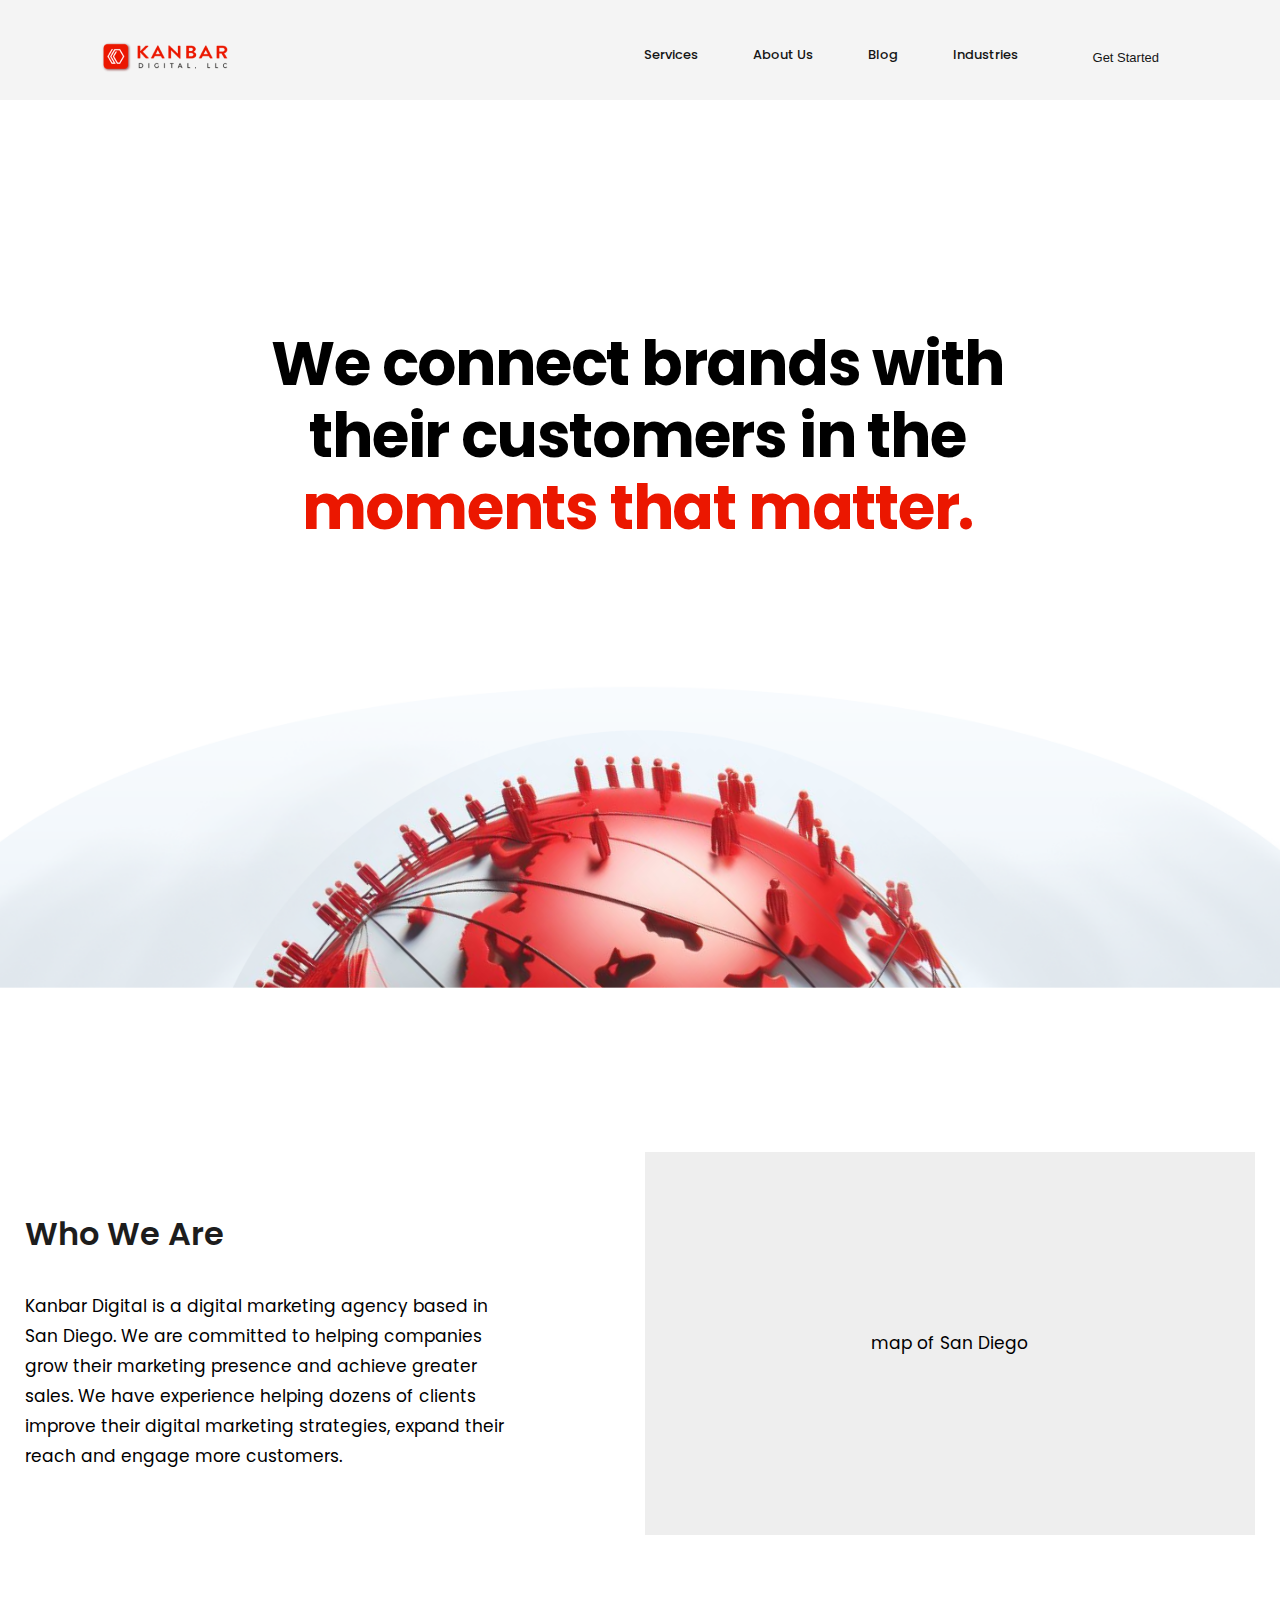
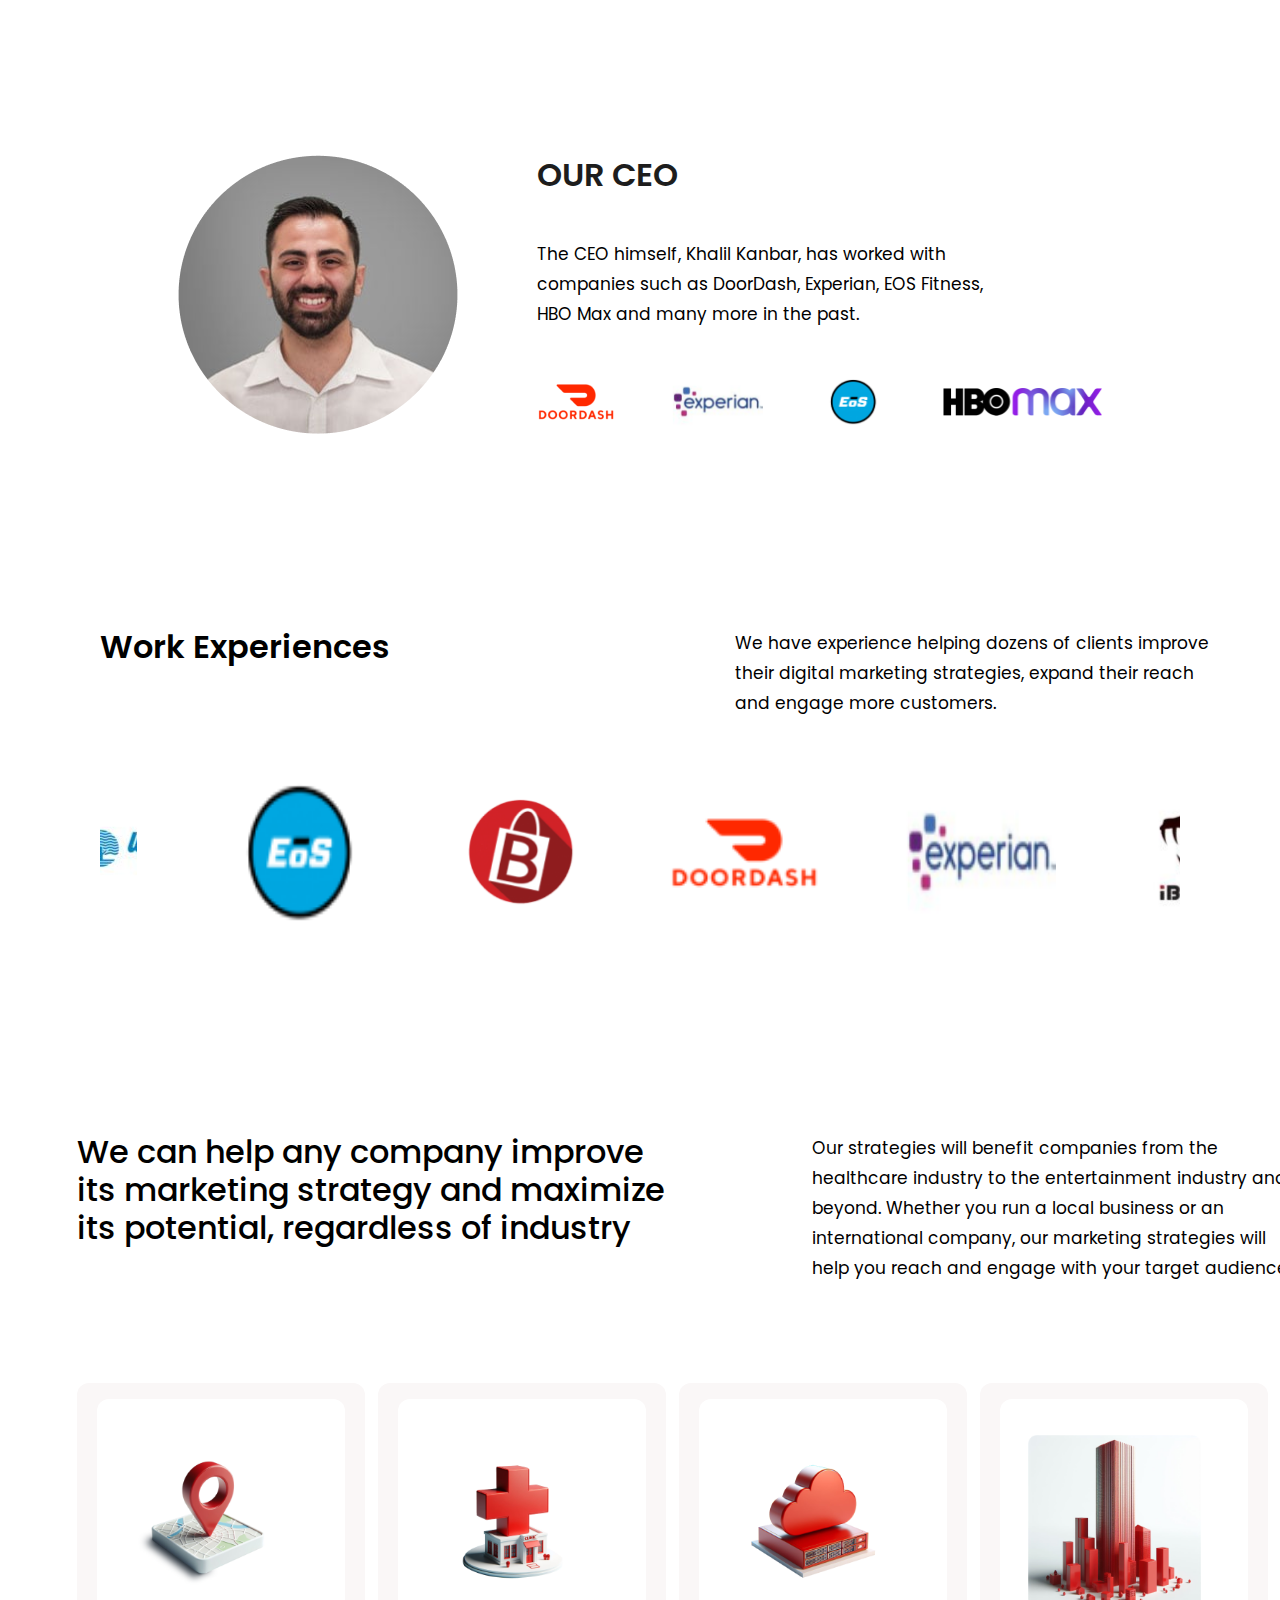
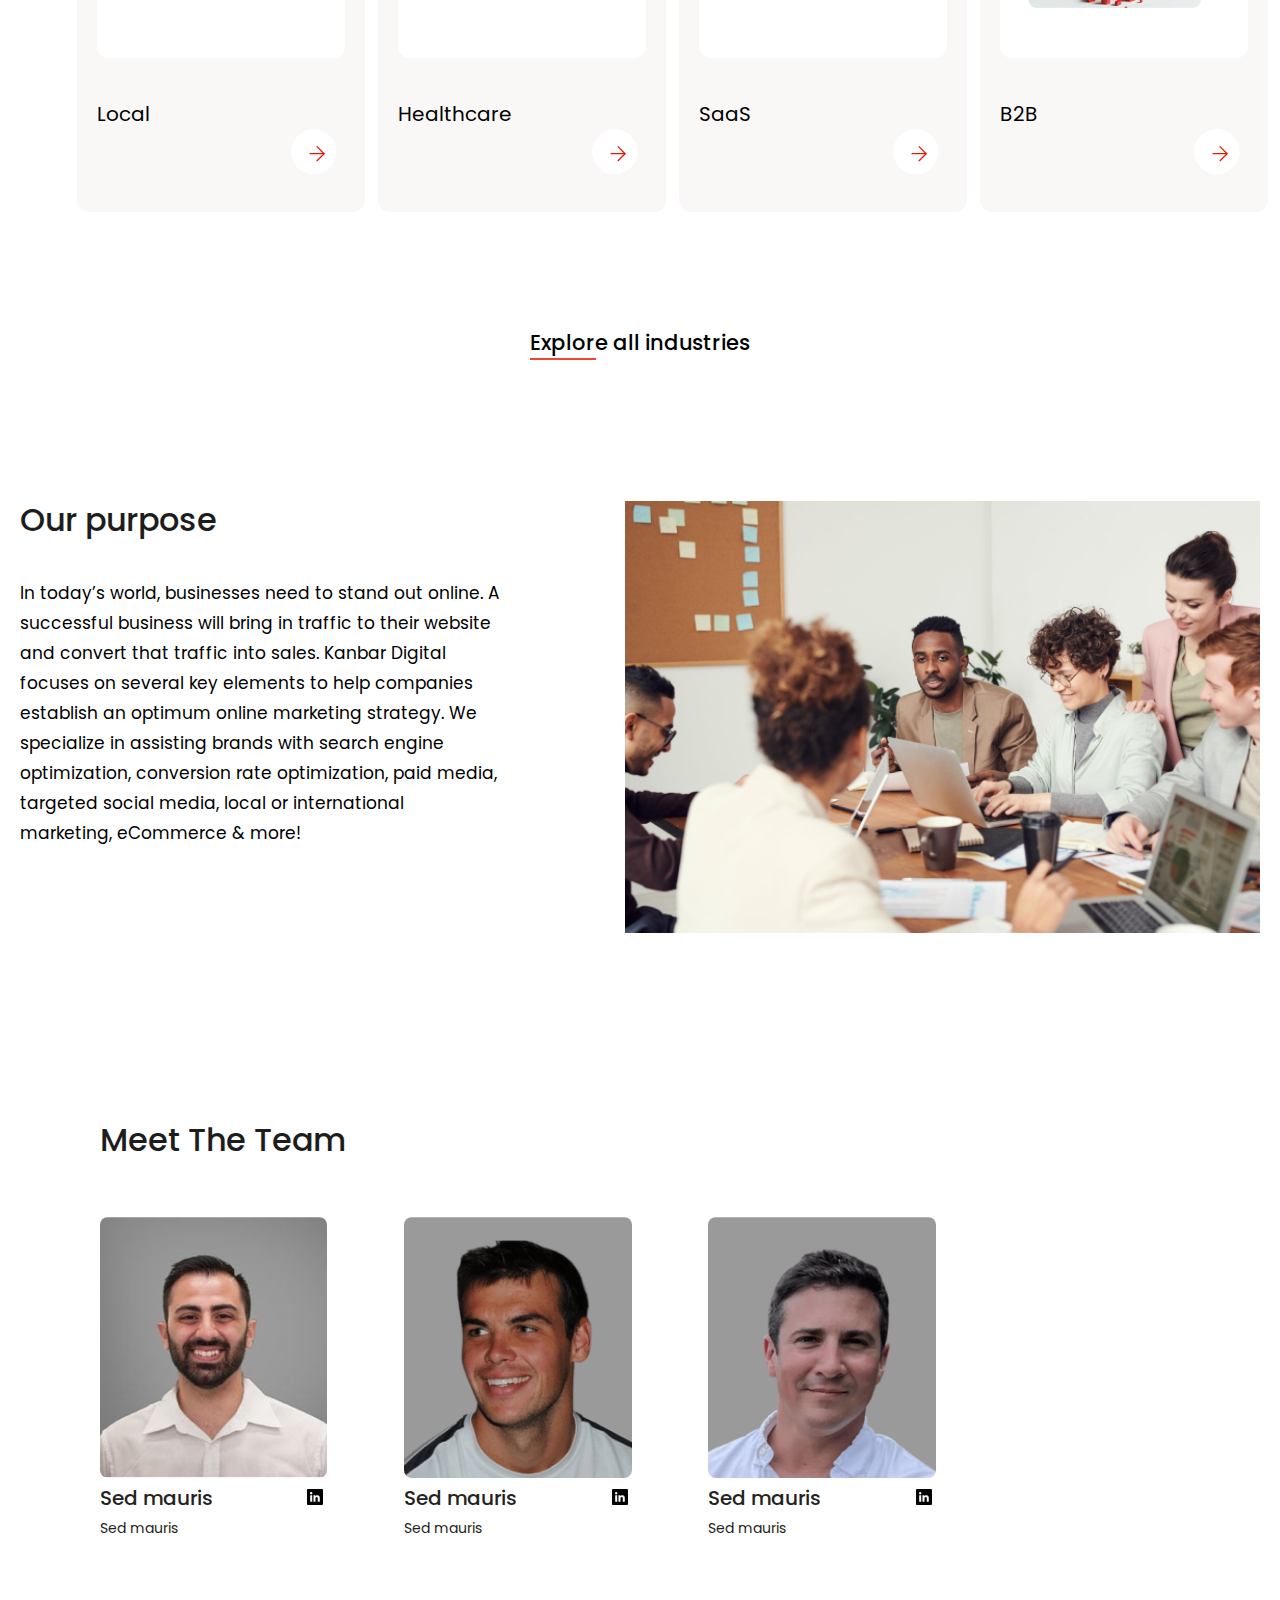
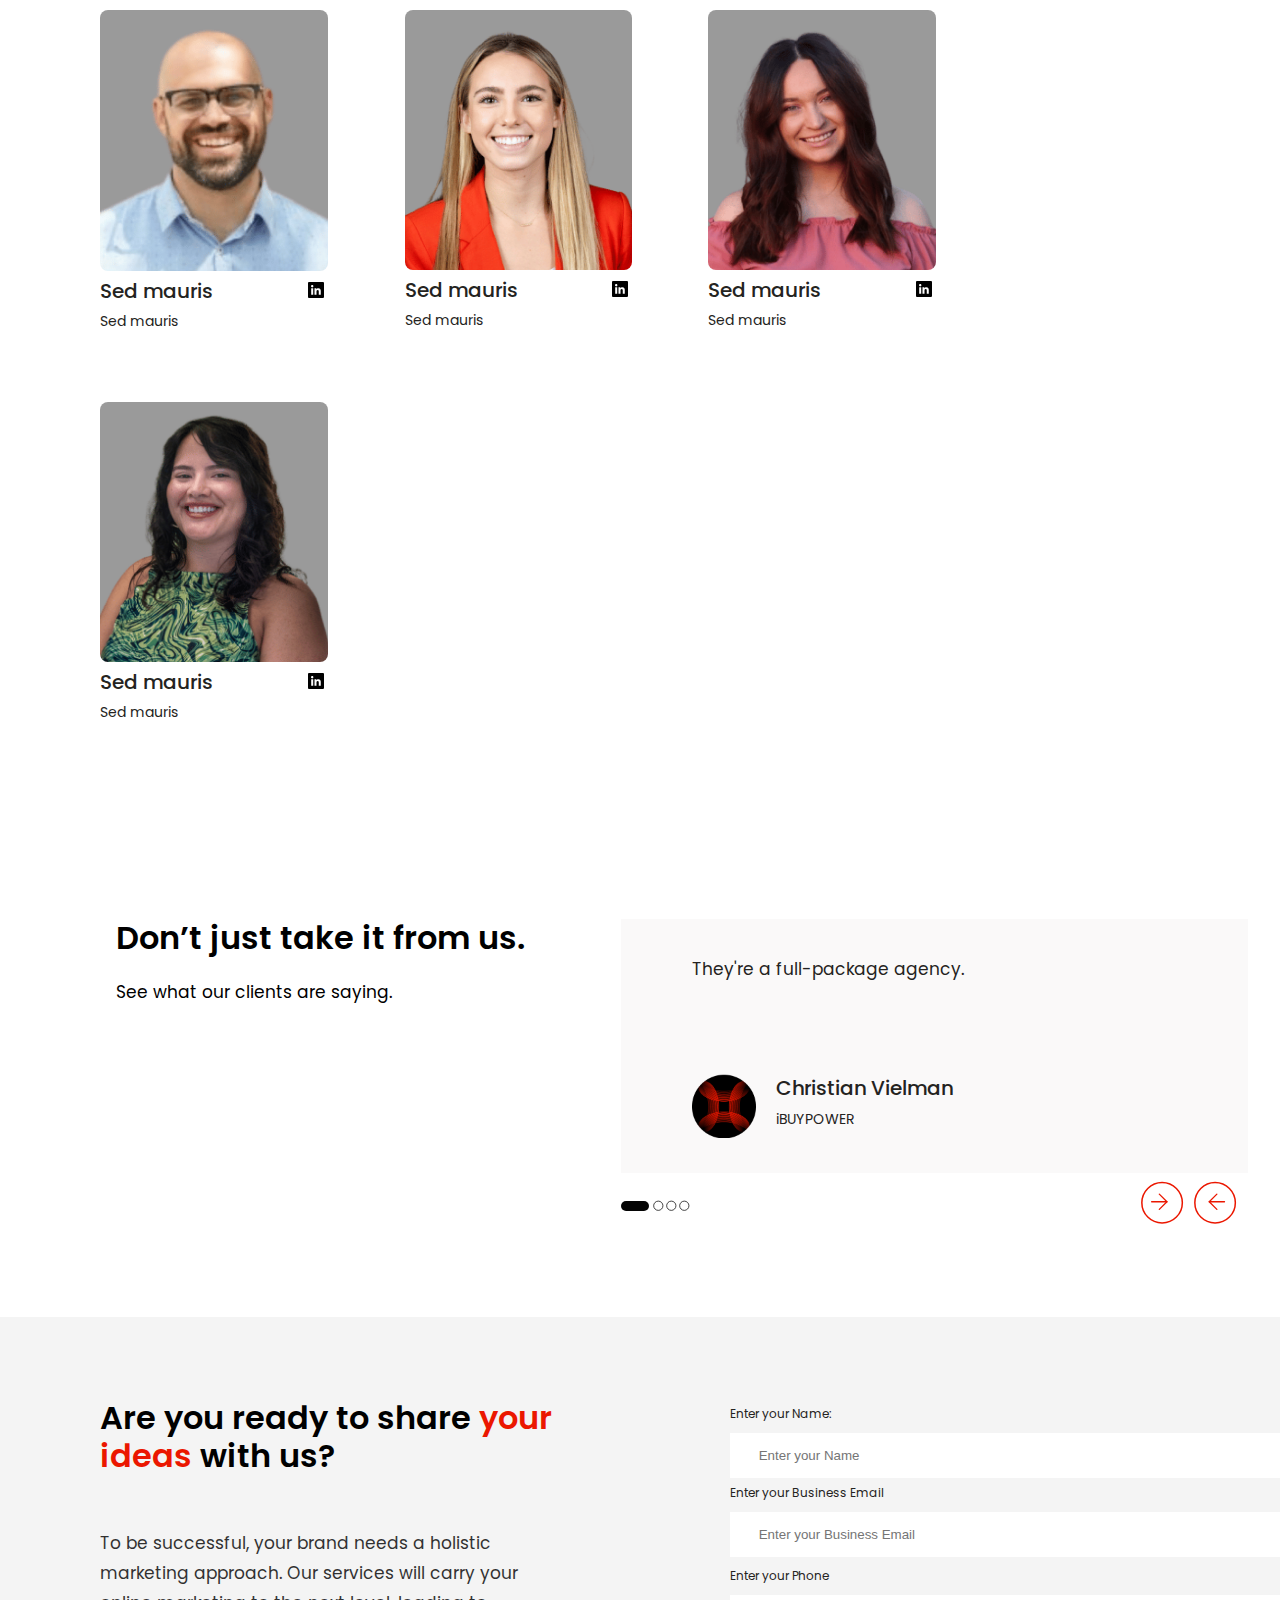
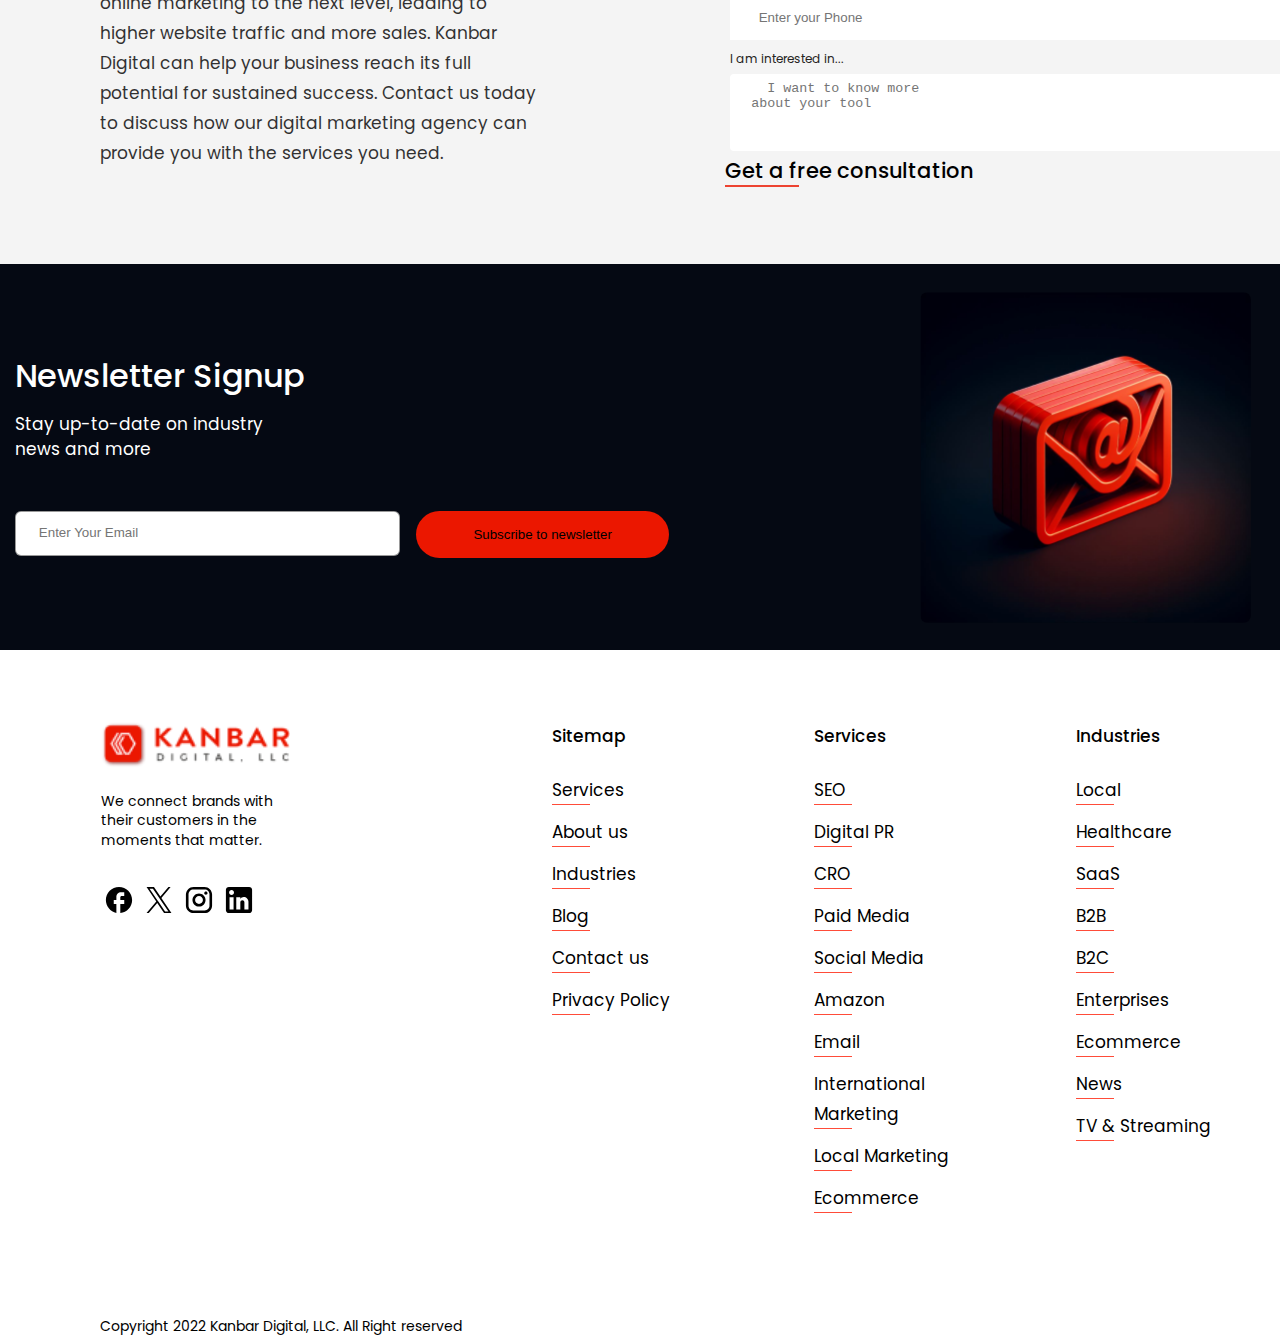
<file: index.html>
<!DOCTYPE html>
<html lang="en">
<head>
    <meta charset="UTF-8">
    <meta name="viewport" content="width=device-width, initial-scale=1.0">
    <link rel="stylesheet" href="style.css"/>
    <link rel="stylesheet" href="https://cdnjs.cloudflare.com/ajax/libs/font-awesome/6.4.2/css/all.min.css" integrity="sha512-z3gLpd7yknf1YoNbCzqRKc4qyor8gaKU1qmn+CShxbuBusANI9QpRohGBreCFkKxLhei6S9CQXFEbbKuqLg0DA==" crossorigin="anonymous" referrerpolicy="no-referrer" />
    
    <style>
        @import url('https://fonts.googleapis.com/css2?family=Poppins:ital,wght@0,100;0,200;0,300;0,400;0,500;0,600;0,700;0,800;0,900;1,100;1,200;1,300;1,400;1,500;1,600;1,700;1,800;1,900&display=swap');
      </style>
        <title>aboutPage</title>
</head>

<body>
    
 <nav class="nav">
   <a href="#" class="logo">
        <img src="image 3.png" alt="">
    </a>
    <ul class="nav-links">
       <!-- <i class="fa-solid fa-xmark closeMenu"></i> -->
        <li><a class="active" href="#">Services</a></li>
        <li><a href="#">About Us</a></li>
        <li><a href="#">Blog</a></li>
        <li><a href="#">Industries</a></li>
       <!-- <li> <button class="get-started-button">Get Started</button></li> -->
    </ul>

    <!-- <i class="fa-solid fa-bars openMenu"></i> -->
    <div class="burger-menu" onclick="toggleMenu()">
        <div class="bar"></div>
        <div class="bar"></div>
        <div class="bar"></div>
      </div>

<ul class="nav-desk">
       <!-- <i class="fa-solid fa-xmark closeMenu"></i> -->
        <li><a class="active" href="#">Services</a></li>
        <li><a href="#">About Us</a></li>
        <li><a href="#">Blog</a></li>
        <li><a href="#">Industries</a></li>
       <li> <button class="get-started-button">Get Started</button></li>
    </ul>
</nav>
<section>
<div class="container">
    <h1>We connect brands with their customers in the<span> moments that matter.</span></h1>
</div>
   

<div class="desktop"> <img src="Desktop - 6.png" alt=""></div>
</section>
       <section>
        <div class="box">
        
            <div class="sidebar">
                
                <h1>Who We Are</h1>
                <p>Kanbar Digital is a digital marketing agency based in San Diego. We are committed to helping companies grow their marketing presence and achieve greater sales. We have experience helping dozens of clients improve their digital marketing strategies, expand their reach and engage more customers. </p>
            </div>
            <div class="content">
                <p>map of San Diego</p>
               </div>
    </div>
   </section>
   <!-- <section our ceo></section> -->
<section>
    <div class="our-ceo">
        
            <div class="left-container">
                <img src="image 28.png" alt="Your Image">
            </div>
            <div class="right-container">
                 <h1>OUR CEO</h1>
                <p>The CEO himself, Khalil Kanbar, has worked with companies such as DoorDash, Experian, EOS Fitness, HBO Max and many more in the past.</p>
            <div class="logos"> 
                <img src="image 24.png" alt="Your Image" class="logImage1">
                <img src="image 25.png" alt="Your Image" class="logImage2">
                <img src="image 22.png" alt="Your Image" class="logImage3">
                <img src="image 38.png" alt="Your Image" class="logImage4"></div>
        </div>
    </div>
</section>
<section>
    <div class="work-exp">
    <div class="work">
        <div class="text-exp">
        <h1>Work Experiences</h1>
        <p>We have experience helping dozens of clients improve their digital marketing strategies, expand their reach and engage more customers.</p>
    </div>
    <div class="carousel-container">
    <div class="workexperience">
      
        <img src="image 22.png" alt="Your Image"  class="lastimg1">
        <img src="image 23.png" alt="Your Image"  class="lastimg2">
        <img src="image 24.png" alt="Your Image"  class="lastimg3">
        <img src="image 25.png" alt="Your Image"  class="lastimg4">
        <img src="image 26.png" alt="Your Image"  class="lastimg5">
        <img src="image 27.png" alt="Your Image"  class="lastimg 6">
        <img src="image 22.png" alt="Your Image"  class="lastimg1">
        <img src="image 23.png" alt="Your Image"  class="lastimg2">
        <img src="image 24.png" alt="Your Image"  class="lastimg3">
        <img src="image 25.png" alt="Your Image"  class="lastimg4">
        <img src="image 26.png" alt="Your Image"  class="lastimg5">
        <img src="image 27.png" alt="Your Image"  class="lastimg 6">
        <img src="image 22.png" alt="Your Image"  class="lastimg1">
        <img src="image 23.png" alt="Your Image"  class="lastimg2">
        <img src="image 24.png" alt="Your Image"  class="lastimg3">
        <img src="image 25.png" alt="Your Image"  class="lastimg4">
       
    </div>
    </div>
</div>
</div>
</section>
<!-- industries section -->
 <section>
    <div class="industries">
        <div class="indus">
            <h1>We can help any company improve its marketing strategy and maximize its potential, regardless of industry</h1>
            <p>Our strategies will benefit companies from the healthcare industry to the entertainment industry and beyond. Whether you run a local business or an international company, our marketing strategies will help you reach and engage with your target audience.</p>
        </div>
        <div class="container-wrapper">
            <div class="small-container">
                <div class="contImg">
                <img src="Frame 1000002771.png" alt="Your Image"  class="img">
            </div>
            <div class="bottom">
               <p>Local</p>
               
               <svg xmlns="http://www.w3.org/2000/svg" width="46" height="46" viewBox="0 0 46 46" fill="none" >
                <circle cx="22.7971" cy="22.714" r="22.714" fill="white"/>
              </svg>
                  <svg xmlns="http://www.w3.org/2000/svg" width="18" height="20" viewBox="0 0 18 20" fill="none" class="arrow">
                    <g clip-path="url(#clip0_16_1320)">
                      <path d="M1.04744 9.71393H15.0916" stroke="#EB1700" stroke-width="1.20378" stroke-linecap="round" stroke-linejoin="round"/>
                      <path d="M8.06949 2.69185L15.0916 9.7139L8.06949 16.736" stroke="#EB1700" stroke-width="1.20378" stroke-linecap="round" stroke-linejoin="round"/>
                    </g>
                    <defs>
                      <clipPath id="clip_16_1320">
                        <rect width="17.4548" height="18.6586" fill="white" transform="translate(17.5245 19.0433) rotate(-180)"/>
                      </clipPath>
                    </defs>
                  </svg>
            </div>
           </div>
            <div class="small-container">
                <div class="contImg">
                    <img src="Frame 1000002769.png" alt="Your Image"  class="img">
            </div>
            <div class="bottom">
                <p>Healthcare</p>
                <svg xmlns="http://www.w3.org/2000/svg" width="46" height="46" viewBox="0 0 46 46" fill="none" >
                  <circle cx="22.7971" cy="22.714" r="22.714" fill="white"/>
                </svg>
                  <svg xmlns="http://www.w3.org/2000/svg" width="18" height="20" viewBox="0 0 18 20" fill="none" class="arrow">
                    <g clip-path="url(#clip0_16_1320)">
                      <path d="M1.04744 9.71393H15.0916" stroke="#EB1700" stroke-width="1.20378" stroke-linecap="round" stroke-linejoin="round"/>
                      <path d="M8.06949 2.69185L15.0916 9.7139L8.06949 16.736" stroke="#EB1700" stroke-width="1.20378" stroke-linecap="round" stroke-linejoin="round"/>
                    </g>
                    <defs>
                      <clipPath id="clip_16_1320">
                        <rect width="17.4548" height="18.6586" fill="white" transform="translate(17.5245 19.0433) rotate(-180)"/>
                      </clipPath>
                    </defs>
                  </svg>
            </div>
            </div>
            <div class="small-container">
                <div class="contImg">
                    <img src="Frame 1000002770.png" alt="Your Image"  class="img">
            </div>
            <div class="bottom">
                <p>SaaS</p>
                <svg xmlns="http://www.w3.org/2000/svg" width="46" height="46" viewBox="0 0 46 46" fill="none">
                  <circle cx="22.7971" cy="22.714" r="22.714" fill="white"/>
                </svg>
                  <svg xmlns="http://www.w3.org/2000/svg" width="18" height="20" viewBox="0 0 18 20" fill="none" class="arrow">
                    <g clip-path="url(#clip0_16_1320)">
                      <path d="M1.04744 9.71393H15.0916" stroke="#EB1700" stroke-width="1.20378" stroke-linecap="round" stroke-linejoin="round"/>
                      <path d="M8.06949 2.69185L15.0916 9.7139L8.06949 16.736" stroke="#EB1700" stroke-width="1.20378" stroke-linecap="round" stroke-linejoin="round"/>
                    </g>
                    <defs>
                      <clipPath id="clip_16_1320">
                        <rect width="17.4548" height="18.6586" fill="white" transform="translate(17.5245 19.0433) rotate(-180)"/>
                      </clipPath>
                    </defs>
                  </svg>
            </div>
           </div>
            <div class="small-container">
                <div class="contImg">
                    <img src="_d500690f-f8f1-497a-8723-f5fc1ac1fcdd 1.png" alt="Your Image"  class="img">
            </div>
            <div class="bottom">
                <p>B2B</p>
                <svg xmlns="http://www.w3.org/2000/svg" width="46" height="46" viewBox="0 0 46 46" fill="none">
                  <circle cx="22.7971" cy="22.714" r="22.714" fill="white"/>
                </svg>
                  <svg xmlns="http://www.w3.org/2000/svg" width="18" height="20" viewBox="0 0 18 20" fill="none" class="arrow">
                    <g clip-path="url(#clip0_16_1320)">
                      <path d="M1.04744 9.71393H15.0916" stroke="#EB1700" stroke-width="1.20378" stroke-linecap="round" stroke-linejoin="round"/>
                      <path d="M8.06949 2.69185L15.0916 9.7139L8.06949 16.736" stroke="#EB1700" stroke-width="1.20378" stroke-linecap="round" stroke-linejoin="round"/>
                    </g>
                    <defs>
                      <clipPath id="clip_16_1320">
                        <rect width="17.4548" height="18.6586" fill="white" transform="translate(17.5245 19.0433) rotate(-180)"/>
                      </clipPath>
                    </defs>
                  </svg>
            </div>
            
            </div>
        
    </div>
</div> 
      
           
</section>
<section><div class="explored">
  <div class="explore">
    <h1>Explore all industries</h1>
  </div>
  </div> 
</section>
  <!-- our purpose -->
<section>
  <div class="our-purpose">
    <div class="content-container">
      <div class="text-box">
        <h1>Our purpose</h1>
        <p>In today’s world, businesses need to stand out online. A successful business will bring in traffic to their website and convert that traffic into sales. Kanbar Digital focuses on several key elements to help companies establish an optimum online marketing strategy. We specialize in assisting brands with search engine optimization, conversion rate optimization, paid media, targeted social media, local or international marketing, eCommerce & more!</p>
    </div>
      <div class="image-box">
          <img src="Pexels Photo by fauxels.png" alt="Image">
      </div>
     
  </div>
  </div>
</section> 
<!-- < meet the team> -->
<section>
  <div class="meet-the-team">
    <h1>Meet The Team</h1>
    <div class="image-container">
      <div class="image-item">
          <img src="image 1.png" alt="Image 1">
          <div class="name">
            <div class="client-name">
            <h6>Sed mauris</h6>
            <p>Sed mauris </p>
            </div>
            <span><svg width="24px" height="24px" viewBox="0 0 48 48" version="1.1" xmlns="http://www.w3.org/2000/svg" xmlns:xlink="http://www.w3.org/1999/xlink">
              <title>Linkedin</title>
              <g id="Icon/Social/linkedin-color" stroke="none" stroke-width="1" fill="none" fill-rule="evenodd">
                  <path d="M20.9716667,33.5527338 L25.001,33.5527338 L25.001,27.1328007 C25.001,25.439485 25.3213333,23.7988354 27.4206667,23.7988354 C29.491,23.7988354 29.517,25.7351486 29.517,27.2404662 L29.517,33.5527338 L33.5506667,33.5527338 L33.5506667,26.4341413 C33.5506667,22.9381777 32.796,20.2505391 28.711,20.2505391 C26.7483333,20.2505391 25.432,21.3265278 24.8943333,22.3471839 L24.839,22.3471839 L24.839,20.5725357 L20.9716667,20.5725357 L20.9716667,33.5527338 Z M16.423,14.1202696 C15.1273333,14.1202696 14.0823333,15.1682587 14.0823333,16.4595785 C14.0823333,17.7508984 15.1273333,18.7992208 16.423,18.7992208 C17.7133333,18.7992208 18.761,17.7508984 18.761,16.4595785 C18.761,15.1682587 17.7133333,14.1202696 16.423,14.1202696 L16.423,14.1202696 Z M14.4026667,33.5527338 L18.4406667,33.5527338 L18.4406667,20.5725357 L14.4026667,20.5725357 L14.4026667,33.5527338 Z M9.76633333,40 C8.79033333,40 8,39.2090082 8,38.2336851 L8,9.76631493 C8,8.79065843 8.79033333,8 9.76633333,8 L38.234,8 C39.2093333,8 40,8.79065843 40,9.76631493 L40,38.2336851 C40,39.2090082 39.2093333,40 38.234,40 L9.76633333,40 Z" id="Shape" fill="#000000"></path>
              </g>
          </svg></span>
        
          </div>
       
      </div>
      <div class="image-item">
          <img src="image 29.png" alt="Image 2">
          <div class="name">
            <div class="client-name">
            <h6>Sed mauris</h6>
            <p>Sed mauris </p>
            </div>
            <span><svg width="24px" height="24px" viewBox="0 0 48 48" version="1.1" xmlns="http://www.w3.org/2000/svg" xmlns:xlink="http://www.w3.org/1999/xlink">
              <title>Linkedin</title>
              <g id="Icon/Social/linkedin-color" stroke="none" stroke-width="1" fill="none" fill-rule="evenodd">
                  <path d="M20.9716667,33.5527338 L25.001,33.5527338 L25.001,27.1328007 C25.001,25.439485 25.3213333,23.7988354 27.4206667,23.7988354 C29.491,23.7988354 29.517,25.7351486 29.517,27.2404662 L29.517,33.5527338 L33.5506667,33.5527338 L33.5506667,26.4341413 C33.5506667,22.9381777 32.796,20.2505391 28.711,20.2505391 C26.7483333,20.2505391 25.432,21.3265278 24.8943333,22.3471839 L24.839,22.3471839 L24.839,20.5725357 L20.9716667,20.5725357 L20.9716667,33.5527338 Z M16.423,14.1202696 C15.1273333,14.1202696 14.0823333,15.1682587 14.0823333,16.4595785 C14.0823333,17.7508984 15.1273333,18.7992208 16.423,18.7992208 C17.7133333,18.7992208 18.761,17.7508984 18.761,16.4595785 C18.761,15.1682587 17.7133333,14.1202696 16.423,14.1202696 L16.423,14.1202696 Z M14.4026667,33.5527338 L18.4406667,33.5527338 L18.4406667,20.5725357 L14.4026667,20.5725357 L14.4026667,33.5527338 Z M9.76633333,40 C8.79033333,40 8,39.2090082 8,38.2336851 L8,9.76631493 C8,8.79065843 8.79033333,8 9.76633333,8 L38.234,8 C39.2093333,8 40,8.79065843 40,9.76631493 L40,38.2336851 C40,39.2090082 39.2093333,40 38.234,40 L9.76633333,40 Z" id="Shape" fill="#000000"></path>
              </g>
          </svg></span>
          </div>
        
      </div>
      <div class="image-item">
        <img src="image 30.png" alt="Image 2">
        <div class="name">
          <div class="client-name">
          <h6>Sed mauris</h6>
          <p>Sed mauris </p>
          </div>
            <span><svg width="24px" height="24px" viewBox="0 0 48 48" version="1.1" xmlns="http://www.w3.org/2000/svg" xmlns:xlink="http://www.w3.org/1999/xlink">
              <title>Linkedin</title>
              <g id="Icon/Social/linkedin-color" stroke="none" stroke-width="1" fill="none" fill-rule="evenodd">
                  <path d="M20.9716667,33.5527338 L25.001,33.5527338 L25.001,27.1328007 C25.001,25.439485 25.3213333,23.7988354 27.4206667,23.7988354 C29.491,23.7988354 29.517,25.7351486 29.517,27.2404662 L29.517,33.5527338 L33.5506667,33.5527338 L33.5506667,26.4341413 C33.5506667,22.9381777 32.796,20.2505391 28.711,20.2505391 C26.7483333,20.2505391 25.432,21.3265278 24.8943333,22.3471839 L24.839,22.3471839 L24.839,20.5725357 L20.9716667,20.5725357 L20.9716667,33.5527338 Z M16.423,14.1202696 C15.1273333,14.1202696 14.0823333,15.1682587 14.0823333,16.4595785 C14.0823333,17.7508984 15.1273333,18.7992208 16.423,18.7992208 C17.7133333,18.7992208 18.761,17.7508984 18.761,16.4595785 C18.761,15.1682587 17.7133333,14.1202696 16.423,14.1202696 L16.423,14.1202696 Z M14.4026667,33.5527338 L18.4406667,33.5527338 L18.4406667,20.5725357 L14.4026667,20.5725357 L14.4026667,33.5527338 Z M9.76633333,40 C8.79033333,40 8,39.2090082 8,38.2336851 L8,9.76631493 C8,8.79065843 8.79033333,8 9.76633333,8 L38.234,8 C39.2093333,8 40,8.79065843 40,9.76631493 L40,38.2336851 C40,39.2090082 39.2093333,40 38.234,40 L9.76633333,40 Z" id="Shape" fill="#000000"></path>
              </g>
          </svg></span>
          </div>
         
    </div>
    <div class="image-item">
      <img src="image 31.png" alt="Image 2">
      <div class="name">
        <div class="client-name">
        <h6>Sed mauris</h6>
        <p>Sed mauris </p>
        </div>
            <span><svg width="24px" height="24px" viewBox="0 0 48 48" version="1.1" xmlns="http://www.w3.org/2000/svg" xmlns:xlink="http://www.w3.org/1999/xlink">
              <title>Linkedin</title>
              <g id="Icon/Social/linkedin-color" stroke="none" stroke-width="1" fill="none" fill-rule="evenodd">
                  <path d="M20.9716667,33.5527338 L25.001,33.5527338 L25.001,27.1328007 C25.001,25.439485 25.3213333,23.7988354 27.4206667,23.7988354 C29.491,23.7988354 29.517,25.7351486 29.517,27.2404662 L29.517,33.5527338 L33.5506667,33.5527338 L33.5506667,26.4341413 C33.5506667,22.9381777 32.796,20.2505391 28.711,20.2505391 C26.7483333,20.2505391 25.432,21.3265278 24.8943333,22.3471839 L24.839,22.3471839 L24.839,20.5725357 L20.9716667,20.5725357 L20.9716667,33.5527338 Z M16.423,14.1202696 C15.1273333,14.1202696 14.0823333,15.1682587 14.0823333,16.4595785 C14.0823333,17.7508984 15.1273333,18.7992208 16.423,18.7992208 C17.7133333,18.7992208 18.761,17.7508984 18.761,16.4595785 C18.761,15.1682587 17.7133333,14.1202696 16.423,14.1202696 L16.423,14.1202696 Z M14.4026667,33.5527338 L18.4406667,33.5527338 L18.4406667,20.5725357 L14.4026667,20.5725357 L14.4026667,33.5527338 Z M9.76633333,40 C8.79033333,40 8,39.2090082 8,38.2336851 L8,9.76631493 C8,8.79065843 8.79033333,8 9.76633333,8 L38.234,8 C39.2093333,8 40,8.79065843 40,9.76631493 L40,38.2336851 C40,39.2090082 39.2093333,40 38.234,40 L9.76633333,40 Z" id="Shape" fill="#000000"></path>
              </g>
          </svg></span>
          </div>
          
  </div>
  <div class="image-item">
    <img src="image 32.png" alt="Image 2">
    <div class="name">
      <div class="client-name">
      <h6>Sed mauris</h6>
      <p>Sed mauris </p>
      </div>
            <span><svg width="24px" height="24px" viewBox="0 0 48 48" version="1.1" xmlns="http://www.w3.org/2000/svg" xmlns:xlink="http://www.w3.org/1999/xlink">
              <title>Linkedin</title>
              <g id="Icon/Social/linkedin-color" stroke="none" stroke-width="1" fill="none" fill-rule="evenodd">
                  <path d="M20.9716667,33.5527338 L25.001,33.5527338 L25.001,27.1328007 C25.001,25.439485 25.3213333,23.7988354 27.4206667,23.7988354 C29.491,23.7988354 29.517,25.7351486 29.517,27.2404662 L29.517,33.5527338 L33.5506667,33.5527338 L33.5506667,26.4341413 C33.5506667,22.9381777 32.796,20.2505391 28.711,20.2505391 C26.7483333,20.2505391 25.432,21.3265278 24.8943333,22.3471839 L24.839,22.3471839 L24.839,20.5725357 L20.9716667,20.5725357 L20.9716667,33.5527338 Z M16.423,14.1202696 C15.1273333,14.1202696 14.0823333,15.1682587 14.0823333,16.4595785 C14.0823333,17.7508984 15.1273333,18.7992208 16.423,18.7992208 C17.7133333,18.7992208 18.761,17.7508984 18.761,16.4595785 C18.761,15.1682587 17.7133333,14.1202696 16.423,14.1202696 L16.423,14.1202696 Z M14.4026667,33.5527338 L18.4406667,33.5527338 L18.4406667,20.5725357 L14.4026667,20.5725357 L14.4026667,33.5527338 Z M9.76633333,40 C8.79033333,40 8,39.2090082 8,38.2336851 L8,9.76631493 C8,8.79065843 8.79033333,8 9.76633333,8 L38.234,8 C39.2093333,8 40,8.79065843 40,9.76631493 L40,38.2336851 C40,39.2090082 39.2093333,40 38.234,40 L9.76633333,40 Z" id="Shape" fill="#000000"></path>
              </g>
          </svg></span>
          </div>
        
  </div>
  <div class="image-item">
    <img src="image 33.png" alt="Image 2">
    <div class="name">
      <div class="client-name">
      <h6>Sed mauris</h6>
      <p>Sed mauris </p>
      </div>
            <span><svg width="24px" height="24px" viewBox="0 0 48 48" version="1.1" xmlns="http://www.w3.org/2000/svg" xmlns:xlink="http://www.w3.org/1999/xlink">
              <title>Linkedin</title>
              <g id="Icon/Social/linkedin-color" stroke="none" stroke-width="1" fill="none" fill-rule="evenodd">
                  <path d="M20.9716667,33.5527338 L25.001,33.5527338 L25.001,27.1328007 C25.001,25.439485 25.3213333,23.7988354 27.4206667,23.7988354 C29.491,23.7988354 29.517,25.7351486 29.517,27.2404662 L29.517,33.5527338 L33.5506667,33.5527338 L33.5506667,26.4341413 C33.5506667,22.9381777 32.796,20.2505391 28.711,20.2505391 C26.7483333,20.2505391 25.432,21.3265278 24.8943333,22.3471839 L24.839,22.3471839 L24.839,20.5725357 L20.9716667,20.5725357 L20.9716667,33.5527338 Z M16.423,14.1202696 C15.1273333,14.1202696 14.0823333,15.1682587 14.0823333,16.4595785 C14.0823333,17.7508984 15.1273333,18.7992208 16.423,18.7992208 C17.7133333,18.7992208 18.761,17.7508984 18.761,16.4595785 C18.761,15.1682587 17.7133333,14.1202696 16.423,14.1202696 L16.423,14.1202696 Z M14.4026667,33.5527338 L18.4406667,33.5527338 L18.4406667,20.5725357 L14.4026667,20.5725357 L14.4026667,33.5527338 Z M9.76633333,40 C8.79033333,40 8,39.2090082 8,38.2336851 L8,9.76631493 C8,8.79065843 8.79033333,8 9.76633333,8 L38.234,8 C39.2093333,8 40,8.79065843 40,9.76631493 L40,38.2336851 C40,39.2090082 39.2093333,40 38.234,40 L9.76633333,40 Z" id="Shape" fill="#000000"></path>
              </g>
          </svg></span>
          </div>
        
  </div>
  <div class="image-item">
    <img src="image 34.png" alt="Image 2">
    <div class="name">
      <div class="client-name">
      <h6>Sed mauris</h6>
      <p>Sed mauris </p>
      </div>
            <span><svg width="24px" height="24px" viewBox="0 0 48 48" version="1.1" xmlns="http://www.w3.org/2000/svg" xmlns:xlink="http://www.w3.org/1999/xlink">
              <title>Linkedin</title>
              <g id="Icon/Social/linkedin-color" stroke="none" stroke-width="1" fill="none" fill-rule="evenodd">
                  <path d="M20.9716667,33.5527338 L25.001,33.5527338 L25.001,27.1328007 C25.001,25.439485 25.3213333,23.7988354 27.4206667,23.7988354 C29.491,23.7988354 29.517,25.7351486 29.517,27.2404662 L29.517,33.5527338 L33.5506667,33.5527338 L33.5506667,26.4341413 C33.5506667,22.9381777 32.796,20.2505391 28.711,20.2505391 C26.7483333,20.2505391 25.432,21.3265278 24.8943333,22.3471839 L24.839,22.3471839 L24.839,20.5725357 L20.9716667,20.5725357 L20.9716667,33.5527338 Z M16.423,14.1202696 C15.1273333,14.1202696 14.0823333,15.1682587 14.0823333,16.4595785 C14.0823333,17.7508984 15.1273333,18.7992208 16.423,18.7992208 C17.7133333,18.7992208 18.761,17.7508984 18.761,16.4595785 C18.761,15.1682587 17.7133333,14.1202696 16.423,14.1202696 L16.423,14.1202696 Z M14.4026667,33.5527338 L18.4406667,33.5527338 L18.4406667,20.5725357 L14.4026667,20.5725357 L14.4026667,33.5527338 Z M9.76633333,40 C8.79033333,40 8,39.2090082 8,38.2336851 L8,9.76631493 C8,8.79065843 8.79033333,8 9.76633333,8 L38.234,8 C39.2093333,8 40,8.79065843 40,9.76631493 L40,38.2336851 C40,39.2090082 39.2093333,40 38.234,40 L9.76633333,40 Z" id="Shape" fill="#000000"></path>
              </g>
          </svg></span>
          </div>
       
  </div>
  
  </div>
  </div>
  </section> 
  <!-- from us -->
 <section>
  <div class="reviwe">
    
      <div class="text-rev">
        
        <h1>Don’t just take it from us.</h1>
        <p>See what our clients are saying.</p>
      </div>
      <div class="box-rev">
      <div class="reviwe-box">
        <div class="inner-box">
 <p>They're a full-package agency.</p>
 <div class="revive-img">
  <img src="68.png" alt="Image ">
 <div class="rewive-text">
 
  <h1>Christian Vielman</h1>
  <p>iBUYPOWER</p>
</div>
 </div>
 </div>
</div>
  <div class="rect">
    <div class="circles-rect">
  <div class="rectangle">
  </div>
    <div class="circle-mini"> 
      <svg xmlns="http://www.w3.org/2000/svg" width="11" height="11" viewBox="0 0 11 11" fill="none">
      <path d="M9.9348 5.75305C9.9348 8.31225 7.86012 10.3869 5.30086 10.3869C2.74161 10.3869 0.666929 8.31225 0.666929 5.75305C0.666929 3.19386 2.74161 1.11921 5.30086 1.11921C7.86012 1.11921 9.9348 3.19386 9.9348 5.75305Z" stroke="black" stroke-width="0.732311"/>
      </svg>
      <svg xmlns="http://www.w3.org/2000/svg" width="11" height="11" viewBox="0 0 11 11" fill="none">
        <path d="M9.9348 5.75305C9.9348 8.31225 7.86012 10.3869 5.30086 10.3869C2.74161 10.3869 0.666929 8.31225 0.666929 5.75305C0.666929 3.19386 2.74161 1.11921 5.30086 1.11921C7.86012 1.11921 9.9348 3.19386 9.9348 5.75305Z" stroke="black" stroke-width="0.732311"/>
        </svg>
        <svg xmlns="http://www.w3.org/2000/svg" width="11" height="11" viewBox="0 0 11 11" fill="none">
          <path d="M9.9348 5.75305C9.9348 8.31225 7.86012 10.3869 5.30086 10.3869C2.74161 10.3869 0.666929 8.31225 0.666929 5.75305C0.666929 3.19386 2.74161 1.11921 5.30086 1.11921C7.86012 1.11921 9.9348 3.19386 9.9348 5.75305Z" stroke="black" stroke-width="0.732311"/>
          </svg>
    
      </div>
      </div>
      <div class="org-circle">
        <div class="org-circle1"><svg xmlns="http://www.w3.org/2000/svg" width="43" height="43" viewBox="0 0 43 43" fill="none">
          <circle cx="21" cy="21" r="20.245" transform="matrix(-1 0 0 1 42.0891 0.75293)" stroke="#EB1700" stroke-width="1.51006"/>
        </svg>
        <svg xmlns="http://www.w3.org/2000/svg" width="20" height="21" viewBox="0 0 20 21" fill="none" class="arrow-left">
          <g clip-path="url(#clip0_0_539)">
            <path d="M18.5333 10.7533H3.23114" stroke="#EB1700" stroke-width="1.31161" stroke-linecap="round" stroke-linejoin="round"/>
            <path d="M10.8821 3.10127L3.23105 10.7524L10.8821 18.4034" stroke="#EB1700" stroke-width="1.31161" stroke-linecap="round" stroke-linejoin="round"/>
          </g>
          <defs>
            <clipPath id="clip0_0_539">
              <rect width="19.0184" height="20.33" fill="white" transform="matrix(1 -8.74228e-08 -8.74228e-08 -1 0.580322 20.918)"/>
            </clipPath>
          </defs>
        </svg>
        
        
      
        
        
      </div>
        <div class="org-circle2">
          <svg xmlns="http://www.w3.org/2000/svg" width="43" height="43" viewBox="0 0 43 43" fill="none" >
            <circle cx="21" cy="21" r="20.245" transform="matrix(-1 0 0 1 42.0891 0.75293)" stroke="#EB1700" stroke-width="1.51006"/>
          </svg>
          <svg xmlns="http://www.w3.org/2000/svg" width="20" height="21" viewBox="0 0 20 21" fill="none" class="arrow-right">
            <g clip-path="url(#clip0_0_545)">
              <path d="M1.64491 10.7533H16.9471" stroke="#EB1700" stroke-width="1.31161" stroke-linecap="round" stroke-linejoin="round"/>
              <path d="M9.29606 3.10127L16.9471 10.7524L9.29606 18.4034" stroke="#EB1700" stroke-width="1.31161" stroke-linecap="round" stroke-linejoin="round"/>
            </g>
            <defs>
              <clipPath id="clip0_0_545">
                <rect width="19.0184" height="20.33" fill="white" transform="translate(19.5979 20.918) rotate(-180)"/>
              </clipPath>
            </defs>
          </svg>
        </div>
        </div>
</section>
<section>
  <div class="ideas">
    <div class="contain">
      <div class="text-section">
          <h1>Are you ready to share<span> your ideas</span> with us?</h1>
            <p>To be successful, your brand needs a holistic marketing approach. Our services will carry your online marketing to the next level, leading to higher website traffic and more sales. Kanbar Digital can help your business reach its full potential for sustained success. Contact us today to discuss how our digital marketing agency can provide you with the services you need.</p>
      </div>
      <div class="form-section">
          <form action="#" method="post">
            <div class="form-cont">
              <label for="name">Enter your Name:</label>
              <input type="text" id="name" name="name"  placeholder="  Enter your Name" required>
           </div>
           <div class="form-cont">
              <label for="business-email">Enter your Business Email </label>
              <input type="email" id="email1" name="email" placeholder="  Enter your Business Email " required>
             
          <div class="form-cont">
              <label for="number">Enter your Phone</label>
              <input type="tel" id="number" name="number"  placeholder="  Enter your Phone" required>
            </div> 
             <div class="form-cont">
              <div class="input-group textarea-group">
                
                <label for="message">I am interested in...</label>
                <textarea id="message" name="message" rows="2" placeholder="  I want to know more about your tool" required></textarea>
            </div>
  
        
          <div class="g-recaptcha" data-sitekey="YOUR_RECAPTCHA_SITE_KEY"></div>
  
          </div>
           <h1>Get a free consultation</h1>
          </form>
      </div>
  </div>
  </div>
  </section>
  <section>
    <div class="signup">
      
      
      <div class="signup-page">
        <div class="signup-text">
            <h1>Newsletter Signup</h1>
            <p>Stay up-to-date on industry news and more</p>
          </div>
            <div class="email-input">
                <input type="email" id="email" name="email" placeholder="Enter Your Email" required>
                <button type="submit">Subscribe to newsletter</button>
            </div>
          </div>
            <div class="image-blue">
              <img src="_181ca934-3e41-4b9c-b7d2-d91bafb4551e 1 (1).png" alt="Image">
          </div>
    
    </div>
  </section>
  <div>
  
    <div class="contact-us">
                 <!-- <div class="contact-section"> -->
                   <div class="left-box">
                    <div class="left-box-text">
                     <img src="image 3.png" alt="Image">
                      
                       <p>We connect brands with their customers in the moments that matter.</p></div>
                       <div class="icon">
                        
                         <svg xmlns="http://www.w3.org/2000/svg" width="32" height="33" viewBox="0 0 32 33" fill="none">
                           <path d="M28.0301 16.5518C28.0301 9.9112 22.6406 4.52173 16 4.52173C9.35938 4.52173 3.96991 9.9112 3.96991 16.5518C3.96991 22.3744 8.10826 27.2225 13.594 28.3413V20.1608H11.188V16.5518H13.594V13.5443C13.594 11.2225 15.4827 9.33376 17.8045 9.33376H20.812V12.9428H18.406C17.7443 12.9428 17.203 13.4841 17.203 14.1458V16.5518H20.812V20.1608H17.203V28.5217C23.2782 27.9202 28.0301 22.7954 28.0301 16.5518Z" fill="black"/>
                         </svg>
                         <svg xmlns="http://www.w3.org/2000/svg" width="32" height="33" viewBox="0 0 32 33" fill="none">
                           <path d="M18.1696 14.6843L26.656 4.52148H24.6448L17.2744 13.3451L11.3896 4.52148H4.60004L13.5016 17.8655L4.60004 28.5215H6.61124L14.3944 19.2035L20.6104 28.5215H27.4L18.1696 14.6843ZM15.4132 17.9819L14.5108 16.6535L7.33604 6.08148H10.426L16.2172 14.6135L17.1184 15.9419L24.646 27.0323H21.5572L15.4132 17.9831" fill="black"/>
                         </svg>
                         <svg xmlns="http://www.w3.org/2000/svg" width="32" height="33" viewBox="0 0 32 33" fill="none">
                           <path d="M10.96 4.52148H21.04C24.88 4.52148 28 7.64148 28 11.4815V21.5615C28 23.4074 27.2667 25.1777 25.9615 26.4829C24.6562 27.7882 22.8859 28.5215 21.04 28.5215H10.96C7.12 28.5215 4 25.4015 4 21.5615V11.4815C4 9.63558 4.73328 7.86527 6.03854 6.56002C7.34379 5.25477 9.11409 4.52148 10.96 4.52148ZM10.72 6.92148C9.57427 6.92148 8.47546 7.37663 7.6653 8.18678C6.85514 8.99694 6.4 10.0957 6.4 11.2415V21.8015C6.4 24.1895 8.332 26.1215 10.72 26.1215H21.28C22.4257 26.1215 23.5245 25.6663 24.3347 24.8562C25.1449 24.046 25.6 22.9472 25.6 21.8015V11.2415C25.6 8.85348 23.668 6.92148 21.28 6.92148H10.72ZM22.3 8.72148C22.6978 8.72148 23.0794 8.87952 23.3607 9.16082C23.642 9.44213 23.8 9.82366 23.8 10.2215C23.8 10.6193 23.642 11.0008 23.3607 11.2821C23.0794 11.5634 22.6978 11.7215 22.3 11.7215C21.9022 11.7215 21.5206 11.5634 21.2393 11.2821C20.958 11.0008 20.8 10.6193 20.8 10.2215C20.8 9.82366 20.958 9.44213 21.2393 9.16082C21.5206 8.87952 21.9022 8.72148 22.3 8.72148ZM16 10.5215C17.5913 10.5215 19.1174 11.1536 20.2426 12.2788C21.3679 13.4041 22 14.9302 22 16.5215C22 18.1128 21.3679 19.6389 20.2426 20.7641C19.1174 21.8893 17.5913 22.5215 16 22.5215C14.4087 22.5215 12.8826 21.8893 11.7574 20.7641C10.6321 19.6389 10 18.1128 10 16.5215C10 14.9302 10.6321 13.4041 11.7574 12.2788C12.8826 11.1536 14.4087 10.5215 16 10.5215ZM16 12.9215C15.0452 12.9215 14.1295 13.3008 13.4544 13.9759C12.7793 14.651 12.4 15.5667 12.4 16.5215C12.4 17.4763 12.7793 18.3919 13.4544 19.0671C14.1295 19.7422 15.0452 20.1215 16 20.1215C16.9548 20.1215 17.8705 19.7422 18.5456 19.0671C19.2207 18.3919 19.6 17.4763 19.6 16.5215C19.6 15.5667 19.2207 14.651 18.5456 13.9759C17.8705 13.3008 16.9548 12.9215 16 12.9215Z" fill="black"/>
                         </svg>
                         <svg xmlns="http://www.w3.org/2000/svg" width="32" height="33" viewBox="0 0 32 33" fill="none">
                           <path d="M25.3333 4.52148C26.0406 4.52148 26.7189 4.80244 27.219 5.30253C27.719 5.80263 28 6.48091 28 7.18815V25.8548C28 26.5621 27.719 27.2403 27.219 27.7404C26.7189 28.2405 26.0406 28.5215 25.3333 28.5215H6.66667C5.95942 28.5215 5.28115 28.2405 4.78105 27.7404C4.28095 27.2403 4 26.5621 4 25.8548V7.18815C4 6.48091 4.28095 5.80263 4.78105 5.30253C5.28115 4.80244 5.95942 4.52148 6.66667 4.52148H25.3333ZM24.6667 25.1882V18.1215C24.6667 16.9687 24.2087 15.8631 23.3936 15.0479C22.5784 14.2328 21.4728 13.7748 20.32 13.7748C19.1867 13.7748 17.8667 14.4682 17.2267 15.5082V14.0282H13.5067V25.1882H17.2267V18.6148C17.2267 17.5882 18.0533 16.7482 19.08 16.7482C19.5751 16.7482 20.0499 16.9448 20.3999 17.2949C20.75 17.645 20.9467 18.1197 20.9467 18.6148V25.1882H24.6667ZM9.17333 11.9348C9.76742 11.9348 10.3372 11.6988 10.7573 11.2787C11.1773 10.8587 11.4133 10.2889 11.4133 9.69482C11.4133 8.45482 10.4133 7.44148 9.17333 7.44148C8.57571 7.44148 8.00257 7.67889 7.57999 8.10147C7.1574 8.52405 6.92 9.0972 6.92 9.69482C6.92 10.9348 7.93333 11.9348 9.17333 11.9348ZM11.0267 25.1882V14.0282H7.33333V25.1882H11.0267Z" fill="black"/>
                         </svg>
                      
                      </div>
                      </div>
                         <!-- <div class="copy-right">
                <p>Copyright 2022 Kanbar Digital, LLC. All Right reserved</p></div> -->
                   
                   <div class="right-box">
                       <div class="right-row">
                           <p>Sitemap</p>
                           <ul class="li-tag">
                             <li>Services</li>
                             <li>About us</li>
                             <li>Industries</li>
                             <li>Blog</li>
                             <li>Contact us</li>
                             <li>Privacy Policy</li>
                           </ul>
                       </div>
                       <div class="right-row">
                         <p>Services</p>
                         <ul class="li-tag">
                           <li>SEO</li>
                           <li>Digital PR</li>
                           <li>CRO</li>
                           <li>Paid Media</li>
                           <li>Social Media</li>
                           <li>Amazon</li>
                           <li>Email</li>
                           <li>International Marketing</li>
                           <li>Local Marketing</li>
                           <li>Ecommerce</li>
                           
                         </ul>
                       </div>
                       <div class="right-row">
                         <p>Industries</p>
                         <ul class="li-tag">
                           <li>Local</li>
                           <li>Healthcare</li>
                           <li>SaaS</li>
                           <li>B2B</li>
                           <li>B2C</li>
                           <li>Enterprises</li>
                           <li>Ecommerce</li>
                           <li>News</li>
                           <li>TV & Streaming</li>
                   </ul>
                       </div>
                   </div>
                 
               </div>
               <div class="copy-right">
                <p>Copyright 2022 Kanbar Digital, LLC. All Right reserved</p></div>
             
             </section>
             <script src="https://www.google.com/recaptcha/api.js" async defer></script>          
 <script src="script.js"></script>
</body>
</html>
</file>
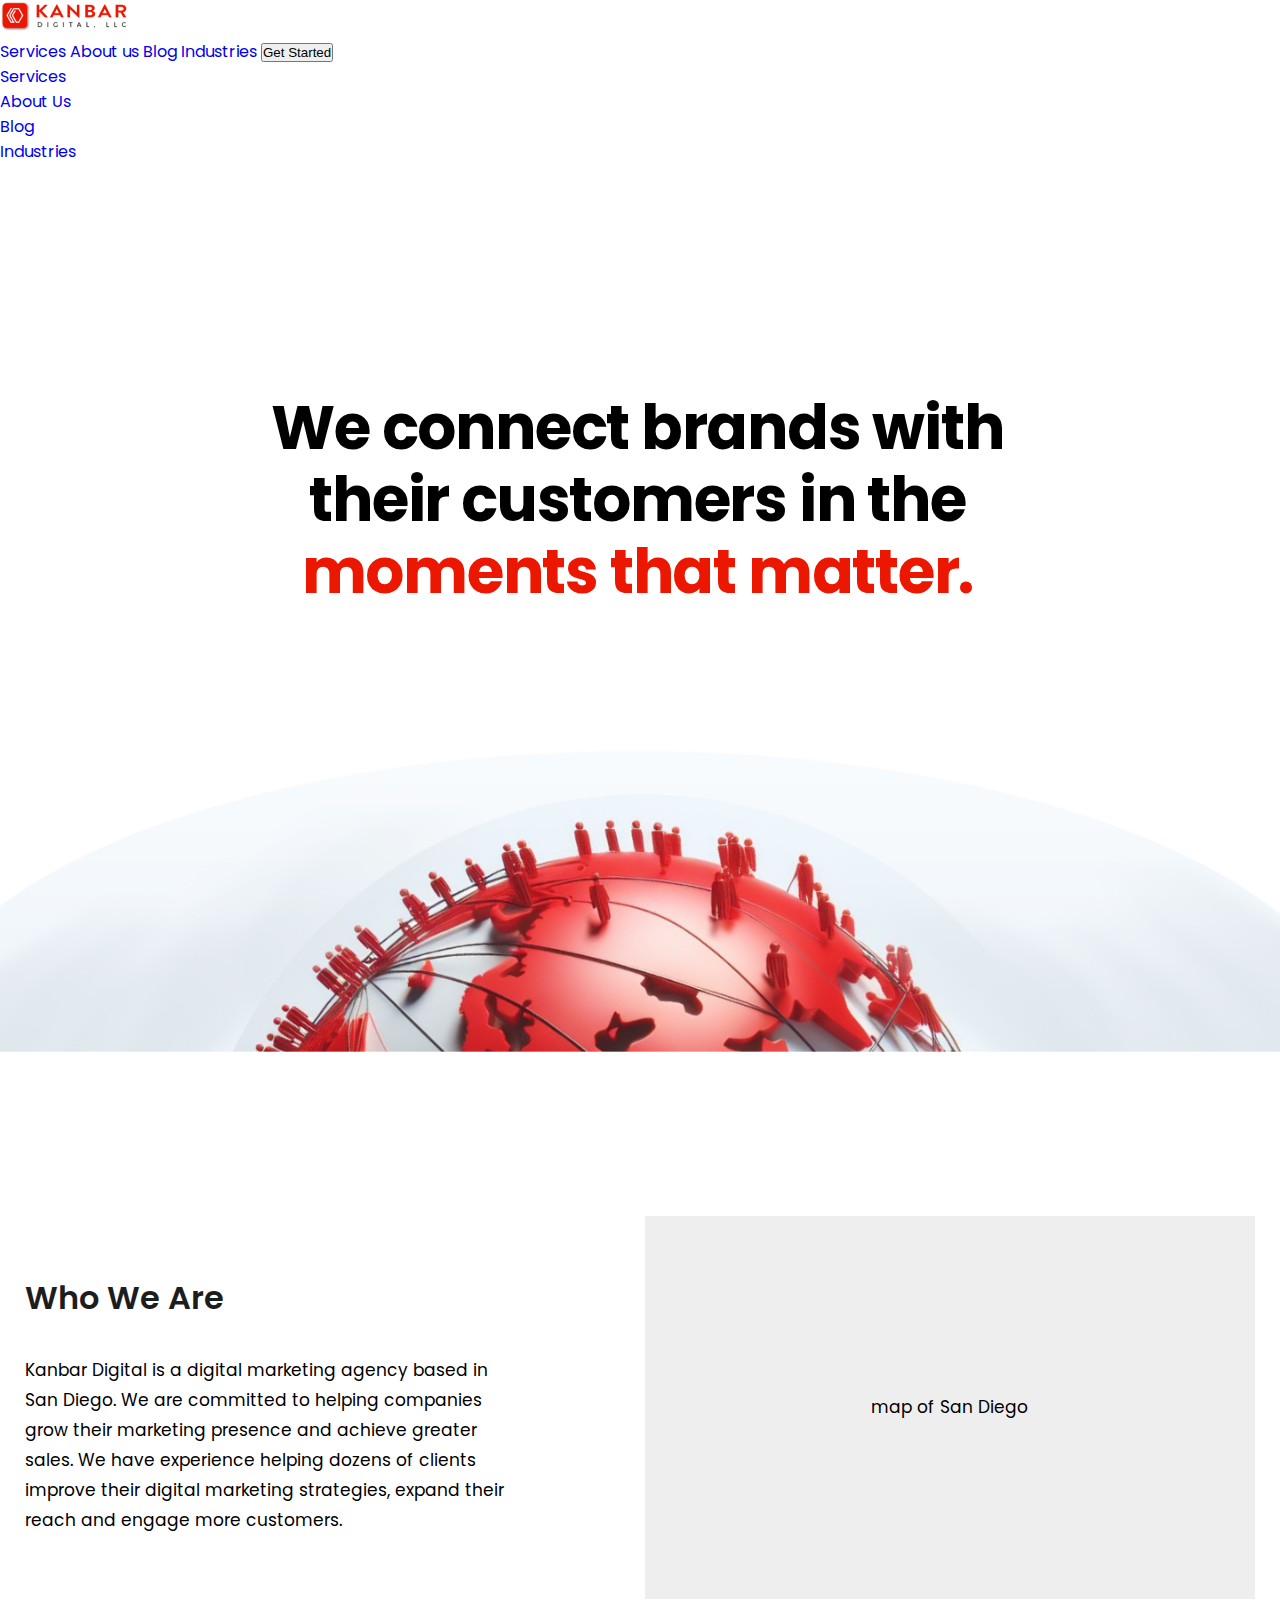
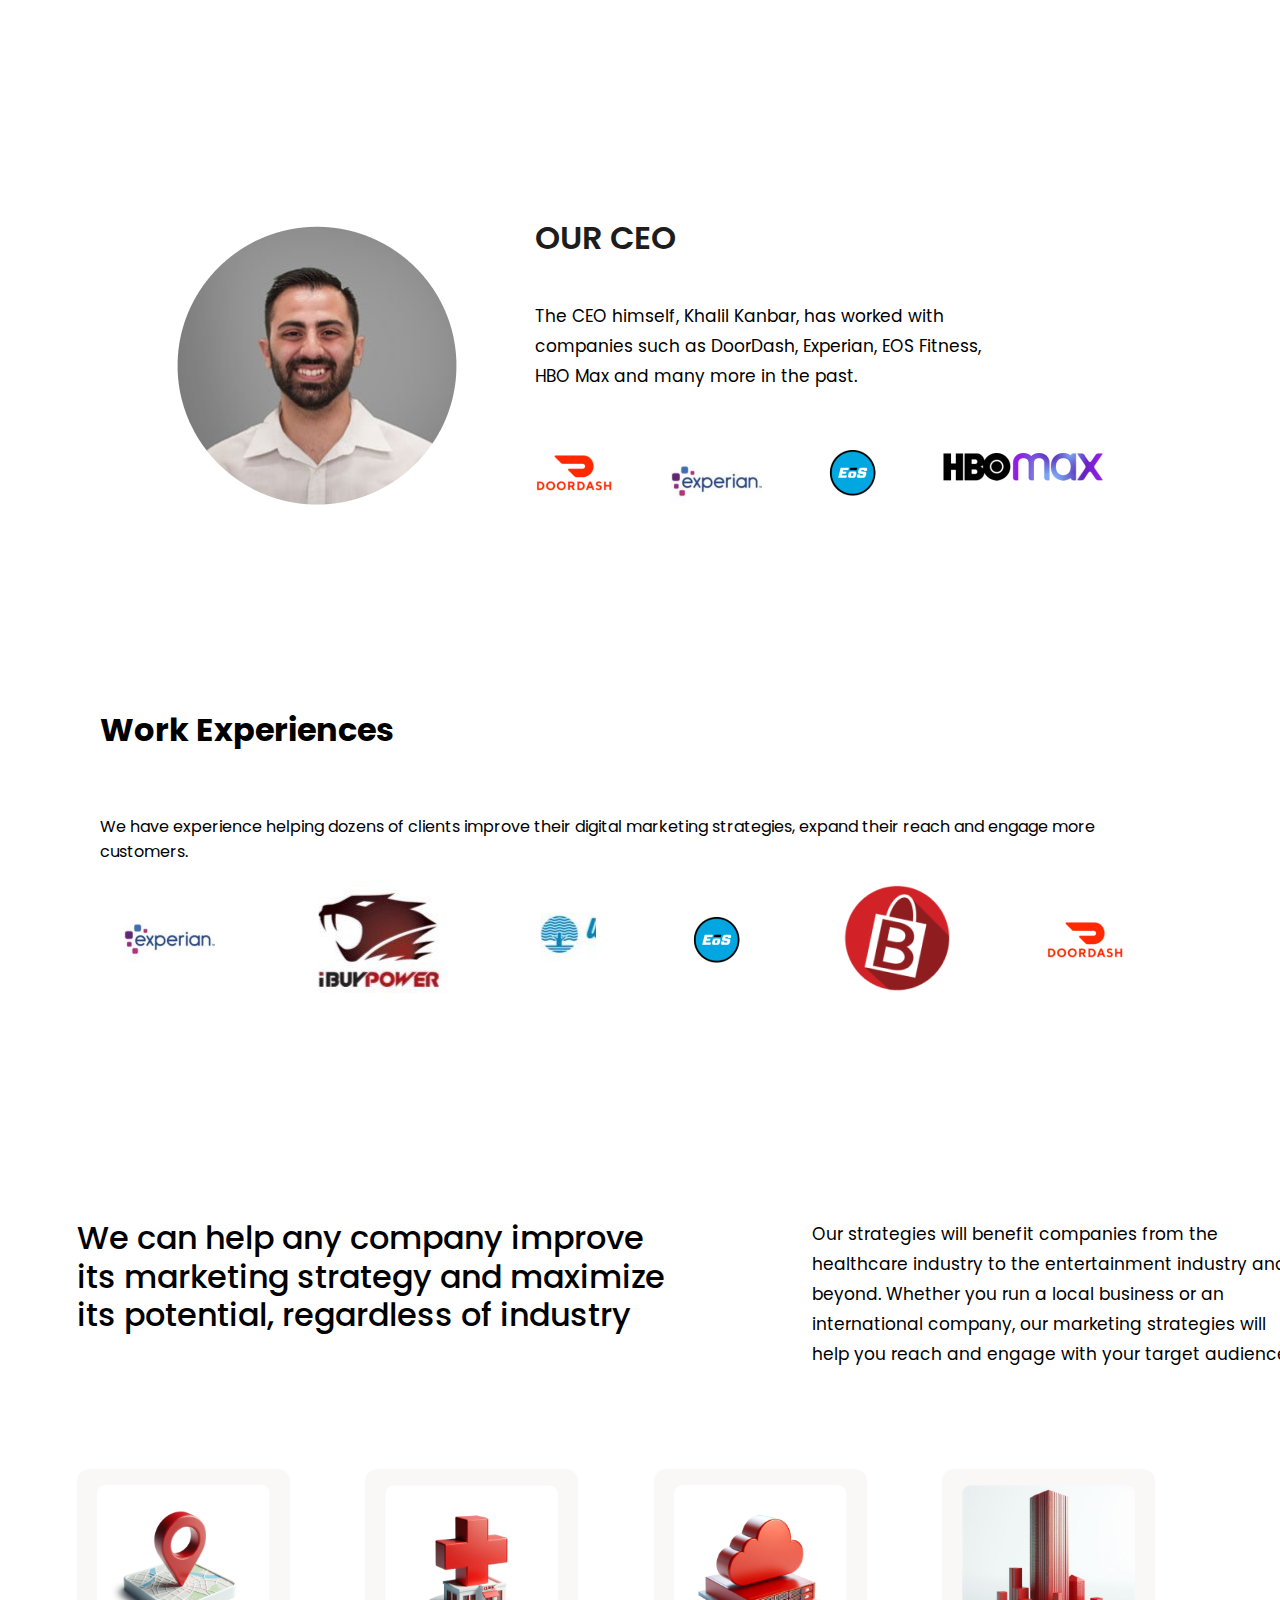
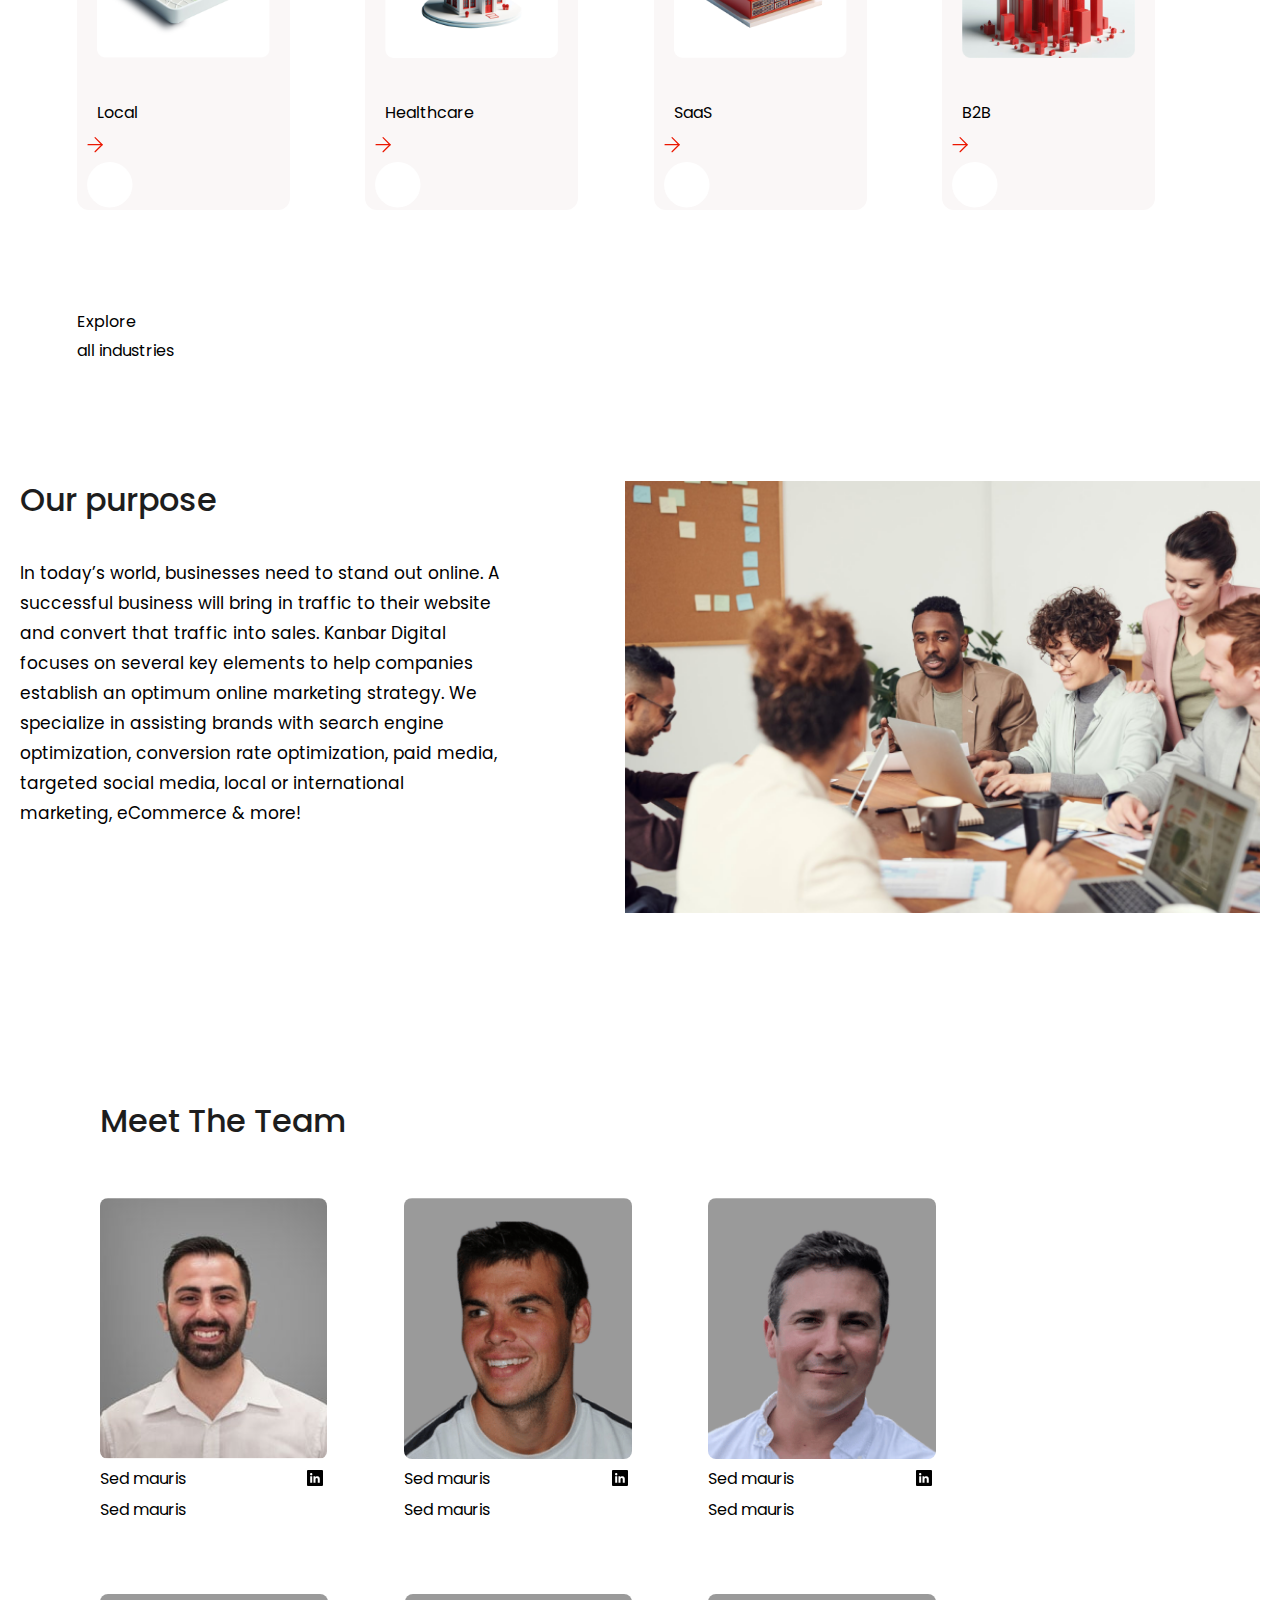
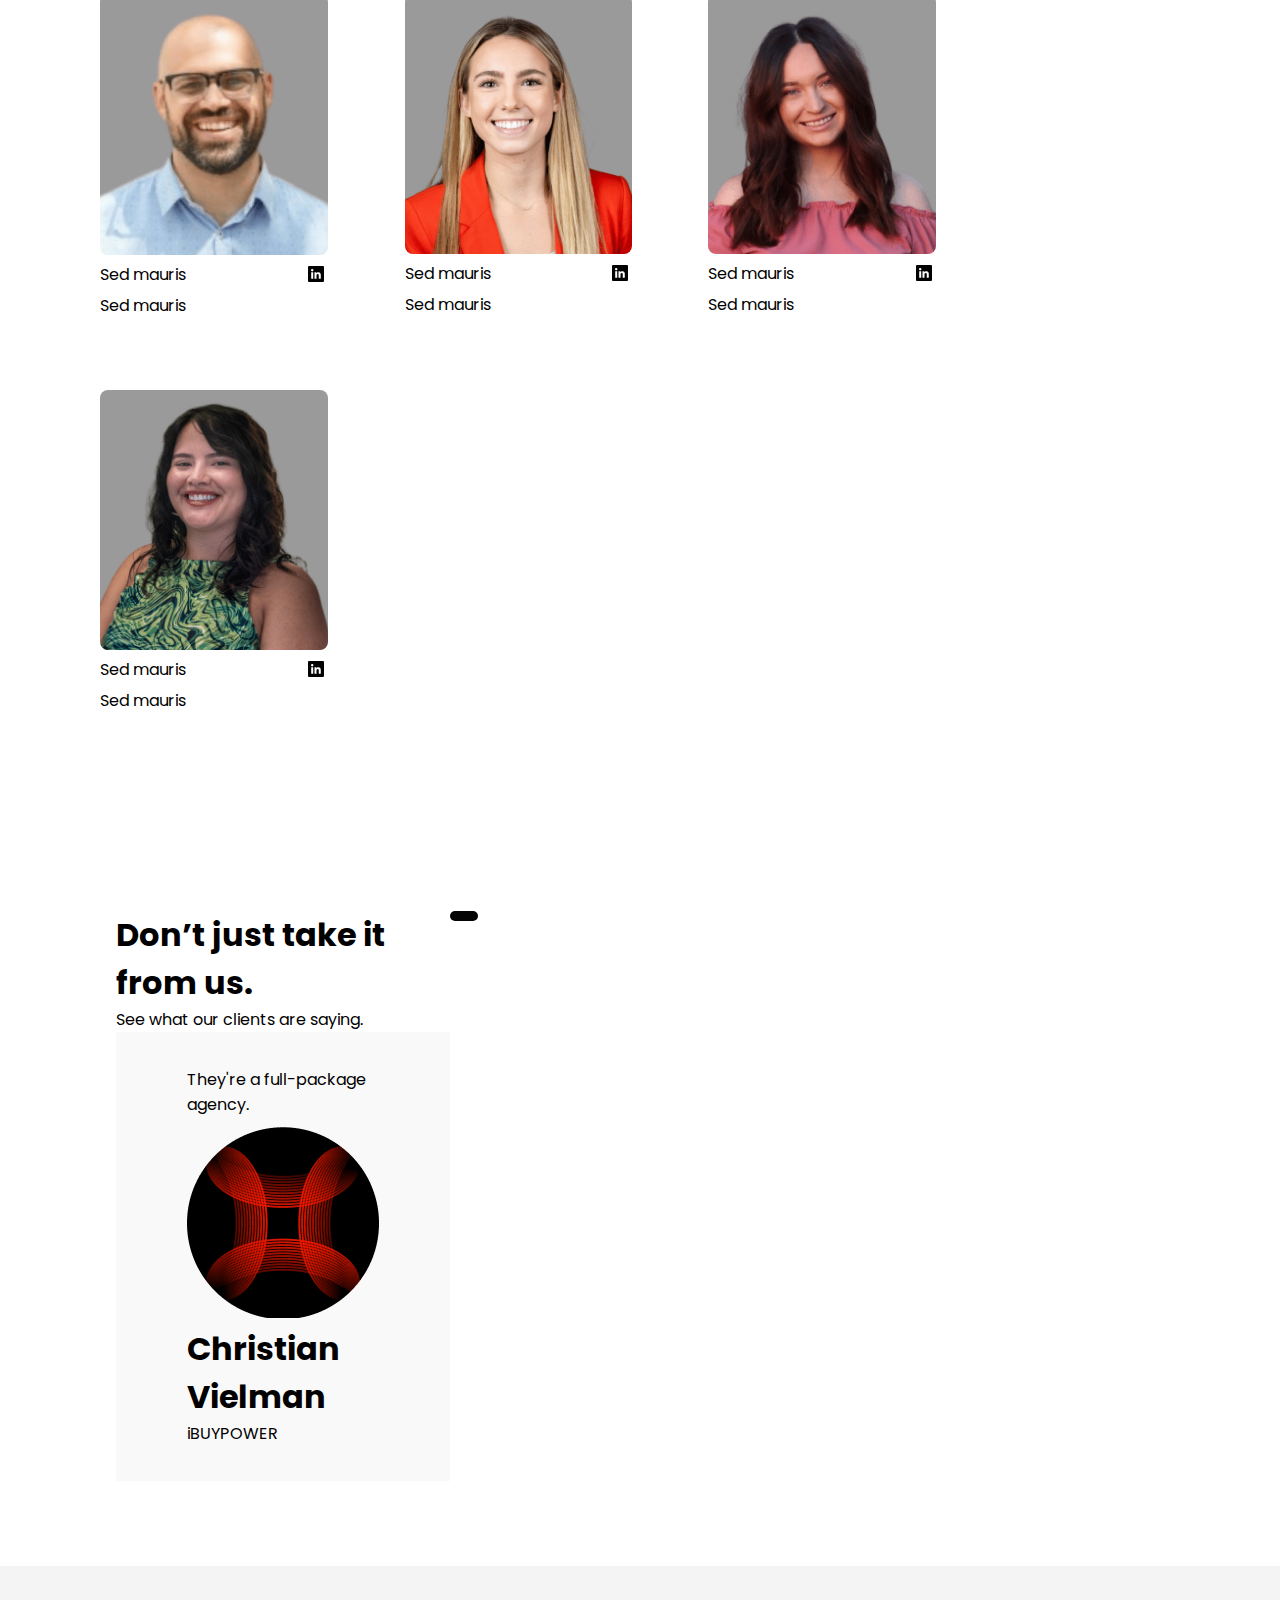
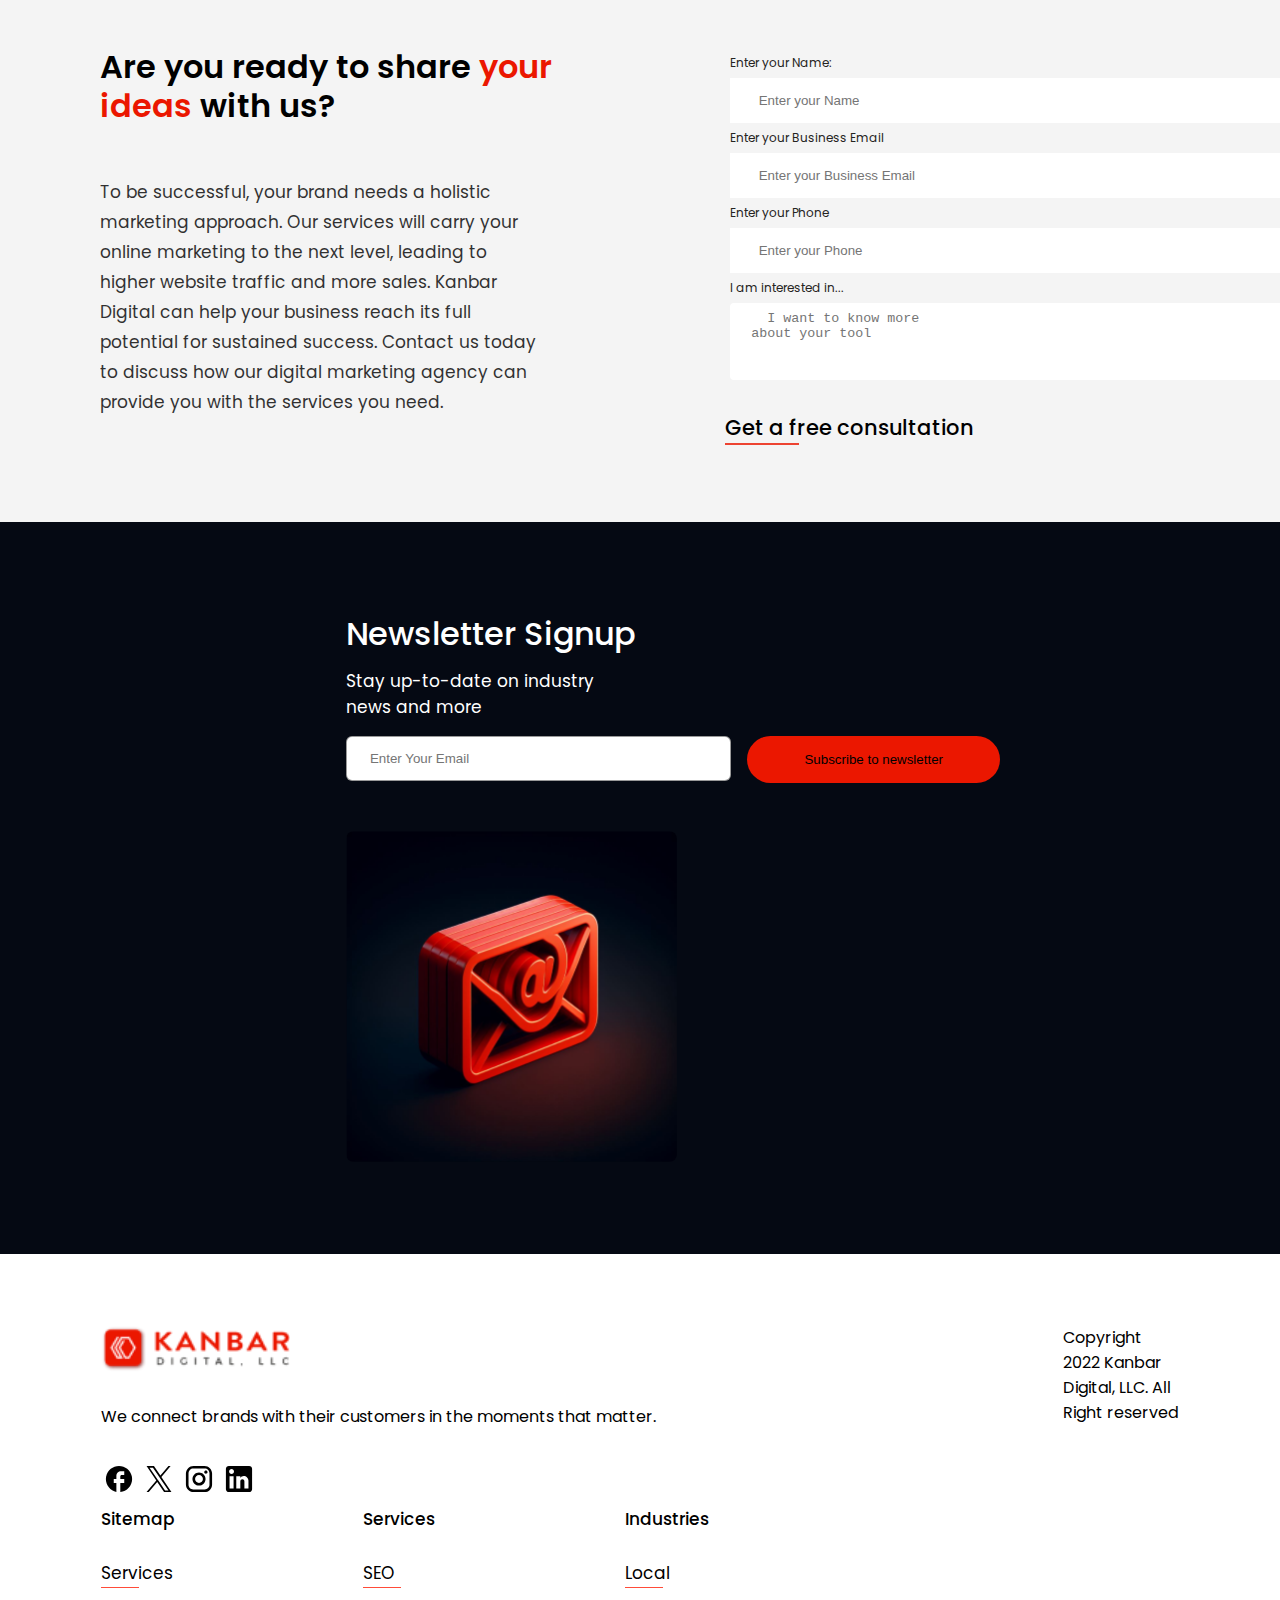
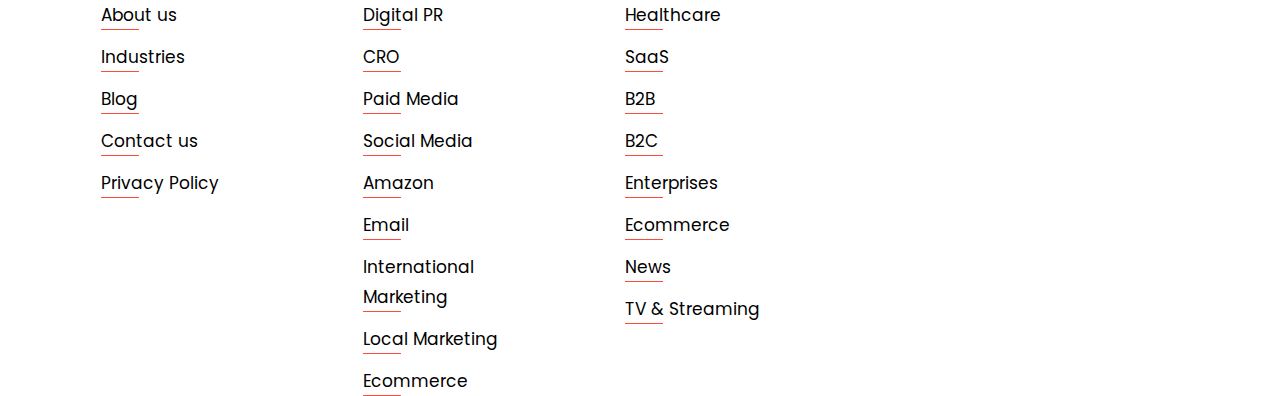
<file: index copy.html>
<!DOCTYPE html>
<html lang="en">
<head>
  <meta charset="UTF-8">
  <meta name="viewport" content="width=device-width, initial-scale=1.0">
  <link rel="stylesheet" href="style.css">
  <style>
    @import url('https://fonts.googleapis.com/css2?family=Poppins:ital,wght@0,100;0,200;0,300;0,400;0,500;0,600;0,700;0,800;0,900;1,100;1,200;1,300;1,400;1,500;1,600;1,700;1,800;1,900&display=swap');
  </style>
  <title>About-page</title>
</head>
<body>

    <header>
        <div class="logo">
          <img src="image 3.png" alt="Logo">
        </div>
        <nav class="desktop-nav">
          <a href="#services">Services</a>
          <a href="#about">About us</a>
          <a href="#blog">Blog</a>
          <a href="#industries">Industries</a>
          <button class="get-started-button">Get Started</button>
        </nav>
        <!-- Burger menu button for small devices -->
    <div class="burger-menu" onclick="toggleMenu()">
        <div class="bar"></div>
        <div class="bar"></div>
        <div class="bar"></div>
      </div>
  
      <!-- Small device navigation menu -->
      <nav class="small-nav">
        <ul class="menu">
          <li><a href="#">Services</a></li>
          <li><a href="#">About Us</a></li>
          <li><a href="#">Blog</a></li>
          <li><a href="#">Industries</a></li>
          <!-- <li><a href="#">        
              <button class="get-started-button">Get Started</button></a></li> -->
        </ul>
      </nav>
      </header>
    
     
<div class="container"><h1>We connect brands with their customers in the<span> moments that matter.</span></h1></div>
<div class="desktop"> <img src="Desktop - 6.png" alt=""></div>
<section>
    <div class="box">
    
        <div class="sidebar">
            
            <h1>Who We Are</h1>
            <p>Kanbar Digital is a digital marketing agency based in San Diego. We are committed to helping companies grow their marketing presence and achieve greater sales. We have experience helping dozens of clients improve their digital marketing strategies, expand their reach and engage more customers. </p>
        </div>
        <div class="content">
            <p>map of San Diego</p>
           </div>
</div>
</section>
<!-- <section our ceo></section> -->
<section>
    <div class="our-ceo">
        
            <div class="left-container">
                <!-- Image goes here -->
                <img src="image 28.png" alt="Your Image">
            </div>
            <div class="right-container">
                
                <h1>OUR CEO</h1>
                <p>The CEO himself, Khalil Kanbar, has worked with companies such as DoorDash, Experian, EOS Fitness, HBO Max and many more in the past.</p>
            <div class="logos">  <img src="image 24.png" alt="Your Image">
                <img src="image 25.png" alt="Your Image"  style="margin-top:3%;">
                <img src="image 22.png" alt="Your Image">
                <img src="image 38.png" alt="Your Image" style="margin-bottom:2%;"></div>
        </div>
    </div>
</section>
<section>
    <div class="work-exp">
    <div class="work">
        <h1>Work Experiences</h1>
        <p>We have experience helping dozens of clients improve their digital marketing strategies, expand their reach and engage more customers.</p>
    </div>
    <div class="carousel-container">
    <div class="workexperience">
      
        <img src="image 22.png" alt="Your Image"  class="lastimg">
        <img src="image 23.png" alt="Your Image"  class="lastimg">
        <img src="image 24.png" alt="Your Image"  class="lastimg">
        <img src="image 25.png" alt="Your Image"  class="lastimg">
        <img src="image 26.png" alt="Your Image"  class="lastimg">
        <img src="image 27.png" alt="Your Image"  class="lastimg ">
        <img src="image 22.png" alt="Your Image"  class="lastimg">
        <img src="image 23.png" alt="Your Image"  class="lastimg">
        <img src="image 24.png" alt="Your Image"  class="lastimg">
        <img src="image 25.png" alt="Your Image"  class="lastimg">
        <img src="image 26.png" alt="Your Image"  class="lastimg">
        <img src="image 27.png" alt="Your Image"  class="lastimg ">
    </div>
    </div>
</div>
</section>
<!-- industries section -->
<section>
    <div class="industries">
        <div class="indus">
            <h1>We can help any company improve its marketing strategy and maximize its potential, regardless of industry</h1>
            <p>Our strategies will benefit companies from the healthcare industry to the entertainment industry and beyond. Whether you run a local business or an international company, our marketing strategies will help you reach and engage with your target audience.</p>
        </div>
        <div class="container-wrapper">
            <div class="small-container">
                <img src="Frame 1000002771.png" alt="Your Image"  class="img">
                
                <p>Local</p>
                <div class="arrow"> <svg xmlns="http://www.w3.org/2000/svg" width="18" height="20" viewBox="0 0 18 20" fill="none">
                    <g clip-path="url(#clip0_16_1320)">
                      <path d="M1.04744 9.71393H15.0916" stroke="#EB1700" stroke-width="1.20378" stroke-linecap="round" stroke-linejoin="round"/>
                      <path d="M8.06949 2.69185L15.0916 9.7139L8.06949 16.736" stroke="#EB1700" stroke-width="1.20378" stroke-linecap="round" stroke-linejoin="round"/>
                    </g>
                    <defs>
                      <clipPath id="clip_16_1320">
                        <rect width="17.4548" height="18.6586" fill="white" transform="translate(17.5245 19.0433) rotate(-180)"/>
                      </clipPath>
                    </defs>
                  </svg><div class="circle"> <svg xmlns="http://www.w3.org/2000/svg" width="46" height="46" viewBox="0 0 46 46" fill="none">
                    <circle cx="22.7971" cy="22.714" r="22.714" fill="white"/>
                  </svg></div>
                  </div>
            </div>
            
            <div class="small-container">
                <img src="Frame 1000002769.png" alt="Your Image"  class="img">
                
                <p>Healthcare</p>
                <div class="arrow"> <svg xmlns="http://www.w3.org/2000/svg" width="18" height="20" viewBox="0 0 18 20" fill="none">
                    <g clip-path="url(#clip0_16_1320)">
                      <path d="M1.04744 9.71393H15.0916" stroke="#EB1700" stroke-width="1.20378" stroke-linecap="round" stroke-linejoin="round"/>
                      <path d="M8.06949 2.69185L15.0916 9.7139L8.06949 16.736" stroke="#EB1700" stroke-width="1.20378" stroke-linecap="round" stroke-linejoin="round"/>
                    </g>
                    <defs>
                      <clipPath id="clip_16_1320">
                        <rect width="17.4548" height="18.6586" fill="white" transform="translate(17.5245 19.0433) rotate(-180)"/>
                      </clipPath>
                    </defs>
                  </svg><div class="circle"> <svg xmlns="http://www.w3.org/2000/svg" width="46" height="46" viewBox="0 0 46 46" fill="none">
                    <circle cx="22.7971" cy="22.714" r="22.714" fill="white"/>
                  </svg></div>
                  </div>
            </div>
            
            <div class="small-container">
               
                <img src="Frame 1000002770.png" alt="Your Image"  class="img">
                <p>SaaS</p>
                <div class="arrow"> <svg xmlns="http://www.w3.org/2000/svg" width="18" height="20" viewBox="0 0 18 20" fill="none">
                    <g clip-path="url(#clip0_16_1320)">
                      <path d="M1.04744 9.71393H15.0916" stroke="#EB1700" stroke-width="1.20378" stroke-linecap="round" stroke-linejoin="round"/>
                      <path d="M8.06949 2.69185L15.0916 9.7139L8.06949 16.736" stroke="#EB1700" stroke-width="1.20378" stroke-linecap="round" stroke-linejoin="round"/>
                    </g>
                    <defs>
                      <clipPath id="clip_16_1320">
                        <rect width="17.4548" height="18.6586" fill="white" transform="translate(17.5245 19.0433) rotate(-180)"/>
                      </clipPath>
                    </defs>
                  </svg><div class="circle"> <svg xmlns="http://www.w3.org/2000/svg" width="46" height="46" viewBox="0 0 46 46" fill="none">
                    <circle cx="22.7971" cy="22.714" r="22.714" fill="white"/>
                  </svg></div>
                </div>
            </div>
            
            <div class="small-container">
                <img src="_d500690f-f8f1-497a-8723-f5fc1ac1fcdd 1.png" alt="Your Image"  class="img">
                
                <p>B2B</p>
                <div class="arrow"> <svg xmlns="http://www.w3.org/2000/svg" width="18" height="20" viewBox="0 0 18 20" fill="none">
                    <g clip-path="url(#clip0_16_1320)">
                      <path d="M1.04744 9.71393H15.0916" stroke="#EB1700" stroke-width="1.20378" stroke-linecap="round" stroke-linejoin="round"/>
                      <path d="M8.06949 2.69185L15.0916 9.7139L8.06949 16.736" stroke="#EB1700" stroke-width="1.20378" stroke-linecap="round" stroke-linejoin="round"/>
                    </g>
                    <defs>
                      <clipPath id="clip_16_1320">
                        <rect width="17.4548" height="18.6586" fill="white" transform="translate(17.5245 19.0433) rotate(-180)"/>
                      </clipPath>
                    </defs>
                  </svg><div class="circle"> <svg xmlns="http://www.w3.org/2000/svg" width="46" height="46" viewBox="0 0 46 46" fill="none">
                    <circle cx="22.7971" cy="22.714" r="22.714" fill="white"/>
                  </svg></div>
                  </div>
            </div>
        </div>
        <div class="explore"><span>Explore </span>all industries</div>
    </div>

</section>
<!-- our purpose -->
<section>
  <div class="our-purpose">
    <div class="content-container">
      <div class="text-box">
        <h1>Our purpose</h1>
        <p>In today’s world, businesses need to stand out online. A successful business will bring in traffic to their website and convert that traffic into sales. Kanbar Digital focuses on several key elements to help companies establish an optimum online marketing strategy. We specialize in assisting brands with search engine optimization, conversion rate optimization, paid media, targeted social media, local or international marketing, eCommerce & more!</p>
    </div>
      <div class="image-box">
          <img src="Pexels Photo by fauxels.png" alt="Image">
      </div>
     
  </div>
  </div>
</section>
<!-- < meet the team> -->
<section>
<div class="meet-the-team">
  <h1>Meet The Team</h1>
  <div class="image-container">
    <div class="image-item">
        <img src="image 1.png" alt="Image 1">
        <div class="name">
          <p>Sed mauris</p>
          <span><svg width="24px" height="24px" viewBox="0 0 48 48" version="1.1" xmlns="http://www.w3.org/2000/svg" xmlns:xlink="http://www.w3.org/1999/xlink">
            <title>Linkedin</title>
            <g id="Icon/Social/linkedin-color" stroke="none" stroke-width="1" fill="none" fill-rule="evenodd">
                <path d="M20.9716667,33.5527338 L25.001,33.5527338 L25.001,27.1328007 C25.001,25.439485 25.3213333,23.7988354 27.4206667,23.7988354 C29.491,23.7988354 29.517,25.7351486 29.517,27.2404662 L29.517,33.5527338 L33.5506667,33.5527338 L33.5506667,26.4341413 C33.5506667,22.9381777 32.796,20.2505391 28.711,20.2505391 C26.7483333,20.2505391 25.432,21.3265278 24.8943333,22.3471839 L24.839,22.3471839 L24.839,20.5725357 L20.9716667,20.5725357 L20.9716667,33.5527338 Z M16.423,14.1202696 C15.1273333,14.1202696 14.0823333,15.1682587 14.0823333,16.4595785 C14.0823333,17.7508984 15.1273333,18.7992208 16.423,18.7992208 C17.7133333,18.7992208 18.761,17.7508984 18.761,16.4595785 C18.761,15.1682587 17.7133333,14.1202696 16.423,14.1202696 L16.423,14.1202696 Z M14.4026667,33.5527338 L18.4406667,33.5527338 L18.4406667,20.5725357 L14.4026667,20.5725357 L14.4026667,33.5527338 Z M9.76633333,40 C8.79033333,40 8,39.2090082 8,38.2336851 L8,9.76631493 C8,8.79065843 8.79033333,8 9.76633333,8 L38.234,8 C39.2093333,8 40,8.79065843 40,9.76631493 L40,38.2336851 C40,39.2090082 39.2093333,40 38.234,40 L9.76633333,40 Z" id="Shape" fill="#000000"></path>
            </g>
        </svg></span>
        </div>
        <p class="name1">Sed mauris </p>
    </div>
    <div class="image-item">
        <img src="image 29.png" alt="Image 2">
        <div class="name">
          <p>Sed mauris</p>
          <span><svg width="24px" height="24px" viewBox="0 0 48 48" version="1.1" xmlns="http://www.w3.org/2000/svg" xmlns:xlink="http://www.w3.org/1999/xlink">
            <title>Linkedin</title>
            <g id="Icon/Social/linkedin-color" stroke="none" stroke-width="1" fill="none" fill-rule="evenodd">
                <path d="M20.9716667,33.5527338 L25.001,33.5527338 L25.001,27.1328007 C25.001,25.439485 25.3213333,23.7988354 27.4206667,23.7988354 C29.491,23.7988354 29.517,25.7351486 29.517,27.2404662 L29.517,33.5527338 L33.5506667,33.5527338 L33.5506667,26.4341413 C33.5506667,22.9381777 32.796,20.2505391 28.711,20.2505391 C26.7483333,20.2505391 25.432,21.3265278 24.8943333,22.3471839 L24.839,22.3471839 L24.839,20.5725357 L20.9716667,20.5725357 L20.9716667,33.5527338 Z M16.423,14.1202696 C15.1273333,14.1202696 14.0823333,15.1682587 14.0823333,16.4595785 C14.0823333,17.7508984 15.1273333,18.7992208 16.423,18.7992208 C17.7133333,18.7992208 18.761,17.7508984 18.761,16.4595785 C18.761,15.1682587 17.7133333,14.1202696 16.423,14.1202696 L16.423,14.1202696 Z M14.4026667,33.5527338 L18.4406667,33.5527338 L18.4406667,20.5725357 L14.4026667,20.5725357 L14.4026667,33.5527338 Z M9.76633333,40 C8.79033333,40 8,39.2090082 8,38.2336851 L8,9.76631493 C8,8.79065843 8.79033333,8 9.76633333,8 L38.234,8 C39.2093333,8 40,8.79065843 40,9.76631493 L40,38.2336851 C40,39.2090082 39.2093333,40 38.234,40 L9.76633333,40 Z" id="Shape" fill="#000000"></path>
            </g>
        </svg></span>
        </div>
        <p class="name1">Sed mauris </p>
    </div>
    <div class="image-item">
      <img src="image 30.png" alt="Image 2">
      <div class="name">
          <p>Sed mauris</p>
          <span><svg width="24px" height="24px" viewBox="0 0 48 48" version="1.1" xmlns="http://www.w3.org/2000/svg" xmlns:xlink="http://www.w3.org/1999/xlink">
            <title>Linkedin</title>
            <g id="Icon/Social/linkedin-color" stroke="none" stroke-width="1" fill="none" fill-rule="evenodd">
                <path d="M20.9716667,33.5527338 L25.001,33.5527338 L25.001,27.1328007 C25.001,25.439485 25.3213333,23.7988354 27.4206667,23.7988354 C29.491,23.7988354 29.517,25.7351486 29.517,27.2404662 L29.517,33.5527338 L33.5506667,33.5527338 L33.5506667,26.4341413 C33.5506667,22.9381777 32.796,20.2505391 28.711,20.2505391 C26.7483333,20.2505391 25.432,21.3265278 24.8943333,22.3471839 L24.839,22.3471839 L24.839,20.5725357 L20.9716667,20.5725357 L20.9716667,33.5527338 Z M16.423,14.1202696 C15.1273333,14.1202696 14.0823333,15.1682587 14.0823333,16.4595785 C14.0823333,17.7508984 15.1273333,18.7992208 16.423,18.7992208 C17.7133333,18.7992208 18.761,17.7508984 18.761,16.4595785 C18.761,15.1682587 17.7133333,14.1202696 16.423,14.1202696 L16.423,14.1202696 Z M14.4026667,33.5527338 L18.4406667,33.5527338 L18.4406667,20.5725357 L14.4026667,20.5725357 L14.4026667,33.5527338 Z M9.76633333,40 C8.79033333,40 8,39.2090082 8,38.2336851 L8,9.76631493 C8,8.79065843 8.79033333,8 9.76633333,8 L38.234,8 C39.2093333,8 40,8.79065843 40,9.76631493 L40,38.2336851 C40,39.2090082 39.2093333,40 38.234,40 L9.76633333,40 Z" id="Shape" fill="#000000"></path>
            </g>
        </svg></span>
        </div>
        <p class="name1">Sed mauris </p>
  </div>
  <div class="image-item">
    <img src="image 31.png" alt="Image 2">
    <div class="name">
          <p>Sed mauris</p>
          <span><svg width="24px" height="24px" viewBox="0 0 48 48" version="1.1" xmlns="http://www.w3.org/2000/svg" xmlns:xlink="http://www.w3.org/1999/xlink">
            <title>Linkedin</title>
            <g id="Icon/Social/linkedin-color" stroke="none" stroke-width="1" fill="none" fill-rule="evenodd">
                <path d="M20.9716667,33.5527338 L25.001,33.5527338 L25.001,27.1328007 C25.001,25.439485 25.3213333,23.7988354 27.4206667,23.7988354 C29.491,23.7988354 29.517,25.7351486 29.517,27.2404662 L29.517,33.5527338 L33.5506667,33.5527338 L33.5506667,26.4341413 C33.5506667,22.9381777 32.796,20.2505391 28.711,20.2505391 C26.7483333,20.2505391 25.432,21.3265278 24.8943333,22.3471839 L24.839,22.3471839 L24.839,20.5725357 L20.9716667,20.5725357 L20.9716667,33.5527338 Z M16.423,14.1202696 C15.1273333,14.1202696 14.0823333,15.1682587 14.0823333,16.4595785 C14.0823333,17.7508984 15.1273333,18.7992208 16.423,18.7992208 C17.7133333,18.7992208 18.761,17.7508984 18.761,16.4595785 C18.761,15.1682587 17.7133333,14.1202696 16.423,14.1202696 L16.423,14.1202696 Z M14.4026667,33.5527338 L18.4406667,33.5527338 L18.4406667,20.5725357 L14.4026667,20.5725357 L14.4026667,33.5527338 Z M9.76633333,40 C8.79033333,40 8,39.2090082 8,38.2336851 L8,9.76631493 C8,8.79065843 8.79033333,8 9.76633333,8 L38.234,8 C39.2093333,8 40,8.79065843 40,9.76631493 L40,38.2336851 C40,39.2090082 39.2093333,40 38.234,40 L9.76633333,40 Z" id="Shape" fill="#000000"></path>
            </g>
        </svg></span>
        </div>
        <p class="name1">Sed mauris </p>
</div>
<div class="image-item">
  <img src="image 32.png" alt="Image 2">
  <div class="name">
          <p>Sed mauris</p>
          <span><svg width="24px" height="24px" viewBox="0 0 48 48" version="1.1" xmlns="http://www.w3.org/2000/svg" xmlns:xlink="http://www.w3.org/1999/xlink">
            <title>Linkedin</title>
            <g id="Icon/Social/linkedin-color" stroke="none" stroke-width="1" fill="none" fill-rule="evenodd">
                <path d="M20.9716667,33.5527338 L25.001,33.5527338 L25.001,27.1328007 C25.001,25.439485 25.3213333,23.7988354 27.4206667,23.7988354 C29.491,23.7988354 29.517,25.7351486 29.517,27.2404662 L29.517,33.5527338 L33.5506667,33.5527338 L33.5506667,26.4341413 C33.5506667,22.9381777 32.796,20.2505391 28.711,20.2505391 C26.7483333,20.2505391 25.432,21.3265278 24.8943333,22.3471839 L24.839,22.3471839 L24.839,20.5725357 L20.9716667,20.5725357 L20.9716667,33.5527338 Z M16.423,14.1202696 C15.1273333,14.1202696 14.0823333,15.1682587 14.0823333,16.4595785 C14.0823333,17.7508984 15.1273333,18.7992208 16.423,18.7992208 C17.7133333,18.7992208 18.761,17.7508984 18.761,16.4595785 C18.761,15.1682587 17.7133333,14.1202696 16.423,14.1202696 L16.423,14.1202696 Z M14.4026667,33.5527338 L18.4406667,33.5527338 L18.4406667,20.5725357 L14.4026667,20.5725357 L14.4026667,33.5527338 Z M9.76633333,40 C8.79033333,40 8,39.2090082 8,38.2336851 L8,9.76631493 C8,8.79065843 8.79033333,8 9.76633333,8 L38.234,8 C39.2093333,8 40,8.79065843 40,9.76631493 L40,38.2336851 C40,39.2090082 39.2093333,40 38.234,40 L9.76633333,40 Z" id="Shape" fill="#000000"></path>
            </g>
        </svg></span>
        </div>
        <p class="name1">Sed mauris </p>
</div>
<div class="image-item">
  <img src="image 33.png" alt="Image 2">
  <div class="name">
          <p>Sed mauris</p>
          <span><svg width="24px" height="24px" viewBox="0 0 48 48" version="1.1" xmlns="http://www.w3.org/2000/svg" xmlns:xlink="http://www.w3.org/1999/xlink">
            <title>Linkedin</title>
            <g id="Icon/Social/linkedin-color" stroke="none" stroke-width="1" fill="none" fill-rule="evenodd">
                <path d="M20.9716667,33.5527338 L25.001,33.5527338 L25.001,27.1328007 C25.001,25.439485 25.3213333,23.7988354 27.4206667,23.7988354 C29.491,23.7988354 29.517,25.7351486 29.517,27.2404662 L29.517,33.5527338 L33.5506667,33.5527338 L33.5506667,26.4341413 C33.5506667,22.9381777 32.796,20.2505391 28.711,20.2505391 C26.7483333,20.2505391 25.432,21.3265278 24.8943333,22.3471839 L24.839,22.3471839 L24.839,20.5725357 L20.9716667,20.5725357 L20.9716667,33.5527338 Z M16.423,14.1202696 C15.1273333,14.1202696 14.0823333,15.1682587 14.0823333,16.4595785 C14.0823333,17.7508984 15.1273333,18.7992208 16.423,18.7992208 C17.7133333,18.7992208 18.761,17.7508984 18.761,16.4595785 C18.761,15.1682587 17.7133333,14.1202696 16.423,14.1202696 L16.423,14.1202696 Z M14.4026667,33.5527338 L18.4406667,33.5527338 L18.4406667,20.5725357 L14.4026667,20.5725357 L14.4026667,33.5527338 Z M9.76633333,40 C8.79033333,40 8,39.2090082 8,38.2336851 L8,9.76631493 C8,8.79065843 8.79033333,8 9.76633333,8 L38.234,8 C39.2093333,8 40,8.79065843 40,9.76631493 L40,38.2336851 C40,39.2090082 39.2093333,40 38.234,40 L9.76633333,40 Z" id="Shape" fill="#000000"></path>
            </g>
        </svg></span>
        </div>
        <p class="name1">Sed mauris </p>
</div>
<div class="image-item">
  <img src="image 34.png" alt="Image 2">
  <div class="name">
          <p>Sed mauris</p>
          <span><svg width="24px" height="24px" viewBox="0 0 48 48" version="1.1" xmlns="http://www.w3.org/2000/svg" xmlns:xlink="http://www.w3.org/1999/xlink">
            <title>Linkedin</title>
            <g id="Icon/Social/linkedin-color" stroke="none" stroke-width="1" fill="none" fill-rule="evenodd">
                <path d="M20.9716667,33.5527338 L25.001,33.5527338 L25.001,27.1328007 C25.001,25.439485 25.3213333,23.7988354 27.4206667,23.7988354 C29.491,23.7988354 29.517,25.7351486 29.517,27.2404662 L29.517,33.5527338 L33.5506667,33.5527338 L33.5506667,26.4341413 C33.5506667,22.9381777 32.796,20.2505391 28.711,20.2505391 C26.7483333,20.2505391 25.432,21.3265278 24.8943333,22.3471839 L24.839,22.3471839 L24.839,20.5725357 L20.9716667,20.5725357 L20.9716667,33.5527338 Z M16.423,14.1202696 C15.1273333,14.1202696 14.0823333,15.1682587 14.0823333,16.4595785 C14.0823333,17.7508984 15.1273333,18.7992208 16.423,18.7992208 C17.7133333,18.7992208 18.761,17.7508984 18.761,16.4595785 C18.761,15.1682587 17.7133333,14.1202696 16.423,14.1202696 L16.423,14.1202696 Z M14.4026667,33.5527338 L18.4406667,33.5527338 L18.4406667,20.5725357 L14.4026667,20.5725357 L14.4026667,33.5527338 Z M9.76633333,40 C8.79033333,40 8,39.2090082 8,38.2336851 L8,9.76631493 C8,8.79065843 8.79033333,8 9.76633333,8 L38.234,8 C39.2093333,8 40,8.79065843 40,9.76631493 L40,38.2336851 C40,39.2090082 39.2093333,40 38.234,40 L9.76633333,40 Z" id="Shape" fill="#000000"></path>
            </g>
        </svg></span>
        </div>
        <p class="name1">Sed mauris </p>
</div>

</div>
</div>
</section>
<!-- from us -->
<section>
  <div class="reviwe">
    <div class="reviwe-cont">
      <div class="text-cont">
        <h1>Don’t just take it from us.</h1>
        <p>See what our clients are saying.</p>
      </div>
      <div class="reviwe-box">
 <p>They're a full-package agency.</p>
 <div class="rewive-logo">
  <img src="68.png" alt="Image ">
  <h1>Christian Vielman</h1>
  <p>iBUYPOWER</p>
</div>
 
    </div>
    
  </div>

  <div class="rect">
  <div class="rectangle"></div>
  
    <div class="circle1"> </div>
      <div class="circle2"></div>
        <div class="circle3"> </div>
      </div>
      <div class="org-circle">
        <div class="org-circle1"></div><svg class="svg1" xmlns="http://www.w3.org/2000/svg" width="20" height="21" viewBox="0 0 20 21" fill="none">
          <g clip-path="url(#clip0_0_539)">
            <path d="M18.5333 10.7533H3.23114" stroke="#EB1700" stroke-width="1.31161" stroke-linecap="round" stroke-linejoin="round"/>
            <path d="M10.8821 3.10127L3.23105 10.7524L10.8821 18.4034" stroke="#EB1700" stroke-width="1.31161" stroke-linecap="round" stroke-linejoin="round"/>
          </g>
          <defs>
            <clipPath id="clip0_0_539">
              <rect width="19.0184" height="20.33" fill="white" transform="matrix(1 -8.74228e-08 -8.74228e-08 -1 0.580322 20.918)"/>
            </clipPath>
          </defs>
        </svg>
        <div class="org-circle2"></div><svg class="svg2" xmlns="http://www.w3.org/2000/svg" width="18" height="20" viewBox="0 0 18 20" fill="none">
          <g clip-path="url(#clip0_16_1320)">
            <path d="M1.04744 9.71393H15.0916" stroke="#EB1700" stroke-width="1.20378" stroke-linecap="round" stroke-linejoin="round"/>
            <path d="M8.06949 2.69185L15.0916 9.7139L8.06949 16.736" stroke="#EB1700" stroke-width="1.20378" stroke-linecap="round" stroke-linejoin="round"/>
          </g>
          <defs>
            <clipPath id="clip_16_1320">
              <rect width="17.4548" height="18.6586" fill="white" transform="translate(17.5245 19.0433) rotate(-180)"/>
            </clipPath>
          </defs>
        </svg></div>
        
      
       
     
    
  
 
</section>
<!-- ideas -->
<section>
<div class="ideas">
  <div class="contain">
    <div class="text-section">
        <h1>Are you ready to share<span> your ideas</span> with us?</h1>
          <p>To be successful, your brand needs a holistic marketing approach. Our services will carry your online marketing to the next level, leading to higher website traffic and more sales. Kanbar Digital can help your business reach its full potential for sustained success. Contact us today to discuss how our digital marketing agency can provide you with the services you need.</p>
    </div>
    <div class="form-section">
        <form action="#" method="post">
            <label for="name">Enter your Name:</label>
            <input type="text" id="name" name="name"  placeholder="  Enter your Name" required>

            <label for="business-email">Enter your Business Email </label>
            <input type="email" id="email1" name="email" placeholder="  Enter your Business Email " required>

            <label for="number">Enter your Phone</label>
            <input type="tel" id="number" name="number"  placeholder="  Enter your Phone" required>

            <div class="input-group textarea-group">
              
              <label for="message">I am interested in...</label>
              <textarea id="message" name="message" rows="2" placeholder="  I want to know more about your tool" required></textarea>
          </div>

         
               
                <div class="g-recaptcha" data-sitekey="your_site_key"></div>
                
           

            
        </form>
        <h1><span>Get a </span>free consultation</h1>
    </div>
</div>
</div>
</section>
<!-- signup -->
<section>
  <div class="signup">
    <div class="signup-page">
      <div class="signup-text">
          <h1>Newsletter Signup</h1>
          <p>Stay up-to-date on industry news and more</p>
          <div class="email-input">
              <input type="email" id="email" name="email" placeholder="Enter Your Email" required>
              <button type="submit">Subscribe to newsletter</button>
          </div>
      </div>
      <div class="image-blue">
          <img src="_181ca934-3e41-4b9c-b7d2-d91bafb4551e 1 (1).png" alt="Image">
      </div>
  </div>
  </div>
</section>
<!-- contact us..................... -->
<section>
  
    <div class="contact-us">
      <div class="contact-section">
        <div class="left-box">
          <img src="image 3.png" alt="Image">
           
            <p>We connect brands with their customers in the moments that matter.</p>
            <div class="icon">
              <svg xmlns="http://www.w3.org/2000/svg" width="32" height="33" viewBox="0 0 32 33" fill="none">
                <path d="M28.0301 16.5518C28.0301 9.9112 22.6406 4.52173 16 4.52173C9.35938 4.52173 3.96991 9.9112 3.96991 16.5518C3.96991 22.3744 8.10826 27.2225 13.594 28.3413V20.1608H11.188V16.5518H13.594V13.5443C13.594 11.2225 15.4827 9.33376 17.8045 9.33376H20.812V12.9428H18.406C17.7443 12.9428 17.203 13.4841 17.203 14.1458V16.5518H20.812V20.1608H17.203V28.5217C23.2782 27.9202 28.0301 22.7954 28.0301 16.5518Z" fill="black"/>
              </svg>
              <svg xmlns="http://www.w3.org/2000/svg" width="32" height="33" viewBox="0 0 32 33" fill="none">
                <path d="M18.1696 14.6843L26.656 4.52148H24.6448L17.2744 13.3451L11.3896 4.52148H4.60004L13.5016 17.8655L4.60004 28.5215H6.61124L14.3944 19.2035L20.6104 28.5215H27.4L18.1696 14.6843ZM15.4132 17.9819L14.5108 16.6535L7.33604 6.08148H10.426L16.2172 14.6135L17.1184 15.9419L24.646 27.0323H21.5572L15.4132 17.9831" fill="black"/>
              </svg>
              <svg xmlns="http://www.w3.org/2000/svg" width="32" height="33" viewBox="0 0 32 33" fill="none">
                <path d="M10.96 4.52148H21.04C24.88 4.52148 28 7.64148 28 11.4815V21.5615C28 23.4074 27.2667 25.1777 25.9615 26.4829C24.6562 27.7882 22.8859 28.5215 21.04 28.5215H10.96C7.12 28.5215 4 25.4015 4 21.5615V11.4815C4 9.63558 4.73328 7.86527 6.03854 6.56002C7.34379 5.25477 9.11409 4.52148 10.96 4.52148ZM10.72 6.92148C9.57427 6.92148 8.47546 7.37663 7.6653 8.18678C6.85514 8.99694 6.4 10.0957 6.4 11.2415V21.8015C6.4 24.1895 8.332 26.1215 10.72 26.1215H21.28C22.4257 26.1215 23.5245 25.6663 24.3347 24.8562C25.1449 24.046 25.6 22.9472 25.6 21.8015V11.2415C25.6 8.85348 23.668 6.92148 21.28 6.92148H10.72ZM22.3 8.72148C22.6978 8.72148 23.0794 8.87952 23.3607 9.16082C23.642 9.44213 23.8 9.82366 23.8 10.2215C23.8 10.6193 23.642 11.0008 23.3607 11.2821C23.0794 11.5634 22.6978 11.7215 22.3 11.7215C21.9022 11.7215 21.5206 11.5634 21.2393 11.2821C20.958 11.0008 20.8 10.6193 20.8 10.2215C20.8 9.82366 20.958 9.44213 21.2393 9.16082C21.5206 8.87952 21.9022 8.72148 22.3 8.72148ZM16 10.5215C17.5913 10.5215 19.1174 11.1536 20.2426 12.2788C21.3679 13.4041 22 14.9302 22 16.5215C22 18.1128 21.3679 19.6389 20.2426 20.7641C19.1174 21.8893 17.5913 22.5215 16 22.5215C14.4087 22.5215 12.8826 21.8893 11.7574 20.7641C10.6321 19.6389 10 18.1128 10 16.5215C10 14.9302 10.6321 13.4041 11.7574 12.2788C12.8826 11.1536 14.4087 10.5215 16 10.5215ZM16 12.9215C15.0452 12.9215 14.1295 13.3008 13.4544 13.9759C12.7793 14.651 12.4 15.5667 12.4 16.5215C12.4 17.4763 12.7793 18.3919 13.4544 19.0671C14.1295 19.7422 15.0452 20.1215 16 20.1215C16.9548 20.1215 17.8705 19.7422 18.5456 19.0671C19.2207 18.3919 19.6 17.4763 19.6 16.5215C19.6 15.5667 19.2207 14.651 18.5456 13.9759C17.8705 13.3008 16.9548 12.9215 16 12.9215Z" fill="black"/>
              </svg>
              <svg xmlns="http://www.w3.org/2000/svg" width="32" height="33" viewBox="0 0 32 33" fill="none">
                <path d="M25.3333 4.52148C26.0406 4.52148 26.7189 4.80244 27.219 5.30253C27.719 5.80263 28 6.48091 28 7.18815V25.8548C28 26.5621 27.719 27.2403 27.219 27.7404C26.7189 28.2405 26.0406 28.5215 25.3333 28.5215H6.66667C5.95942 28.5215 5.28115 28.2405 4.78105 27.7404C4.28095 27.2403 4 26.5621 4 25.8548V7.18815C4 6.48091 4.28095 5.80263 4.78105 5.30253C5.28115 4.80244 5.95942 4.52148 6.66667 4.52148H25.3333ZM24.6667 25.1882V18.1215C24.6667 16.9687 24.2087 15.8631 23.3936 15.0479C22.5784 14.2328 21.4728 13.7748 20.32 13.7748C19.1867 13.7748 17.8667 14.4682 17.2267 15.5082V14.0282H13.5067V25.1882H17.2267V18.6148C17.2267 17.5882 18.0533 16.7482 19.08 16.7482C19.5751 16.7482 20.0499 16.9448 20.3999 17.2949C20.75 17.645 20.9467 18.1197 20.9467 18.6148V25.1882H24.6667ZM9.17333 11.9348C9.76742 11.9348 10.3372 11.6988 10.7573 11.2787C11.1773 10.8587 11.4133 10.2889 11.4133 9.69482C11.4133 8.45482 10.4133 7.44148 9.17333 7.44148C8.57571 7.44148 8.00257 7.67889 7.57999 8.10147C7.1574 8.52405 6.92 9.0972 6.92 9.69482C6.92 10.9348 7.93333 11.9348 9.17333 11.9348ZM11.0267 25.1882V14.0282H7.33333V25.1882H11.0267Z" fill="black"/>
              </svg>
            </div>
        </div>
        <div class="right-box">
            <div class="right-row">
                <p>Sitemap</p>
                <ul class="li-tag">
                  <li>Services</li>
                  <li>About us</li>
                  <li>Industries</li>
                  <li>Blog</li>
                  <li>Contact us</li>
                  <li>Privacy Policy</li>
                </ul>
            </div>
            <div class="right-row">
              <p>Services</p>
              <ul class="li-tag">
                <li>SEO</li>
                <li>Digital PR</li>
                <li>CRO</li>
                <li>Paid Media</li>
                <li>Social Media</li>
                <li>Amazon</li>
                <li>Email</li>
                <li>International Marketing</li>
                <li>Local Marketing</li>
                <li>Ecommerce</li>
                
              </ul>
            </div>
            <div class="right-row">
              <p>Industries</p>
              <ul class="li-tag">
                <li>Local</li>
                <li>Healthcare</li>
                <li>SaaS</li>
                <li>B2B</li>
                <li>B2C</li>
                <li>Enterprises</li>
                <li>Ecommerce</li>
                <li>News</li>
                <li>TV & Streaming</li>
        </ul>
            </div>
        </div>
       
    </div>
    <p>Copyright 2022 Kanbar Digital, LLC. All Right reserved</p>
    </div>
  </section>

<script src="https://www.google.com/recaptcha/api.js" async defer></script>
<script src="script.js"></script>

</body>
</html>
</file>
<file: style.css>
* {
    margin: 0;
    padding: 0;
    text-decoration:none;
    list-style:none;
    box-sizing: border-box;
    
}
body {
    font-family: Poppins;

  }
  .nav{
    height:100px;
    width:100%;
    background-color:#F4F4F4;
    /* position:fixed; */
    top:0;
    left:0;
    padding: 41px 101px 24px 101px;
  }
  .nav,
  .nav .nav-desk{
    display:flex;
    align-item:center;
  }
  .nav{
    justify-content:space-between;
    
  }

  .nav.logo{
    height:100px;
    width:100%;
    width: 126.14px;
    height: 31.3px;
    pading:0 100px;
  }
  .nav .nav-desk{
    column-gap:55px;
  }
 
    .nav ul li a{
        color: #161616;
        font-size: 13px;
        font-weight: 500;
        letter-spacing: 0em;
        text-align: left;
      }
  
  .nav .get-started-button{
    color: #161616;
    border-radius: 31px;
    background: #F4F4F4;
   font-size: 13px;
   font-style: normal;
   font-weight: 500;
   line-height: 112.5%;
   display: flex;
   padding: 10px 20px;
  justify-content: center;
  align-items: center;
  border:none;
  gap: 8px;
  }
 
  .burger-menu {
    display: none; 
    
  }
  .nav .nav-links{
    display:none; 
  }
   
  .container {
    position: relative;
    overflow: hidden;
    width: 60%;
    height: 266px;
    margin-top: 203px;
    Left:253.41px;
    display: flex;
    justify-content: center;
      align-items: center; /* Add this line */
  
    
    /* border: 2px solid red; */
  }
  
  .container h1 {
    /* position: absolute; */
    font-size: 61px;
    font-weight: 700;
    line-height: 72px;
    letter-spacing: -0.02em;
    text-align: center;
    color: #000000;
    z-index: 99;
  }
  .container h1 span {
    color: #eb1700;
  }
  .desktop{
    /* position: relative; */
    width:100%;
    height: 808px;
    margin-top: -300.41px;
  }

    .desktop img{
      width: 100%;
  }
  .box{
    display: flex;
    width: 100%;
    padding: 75px 100px;
    justify-content: center;
    align-items: center;
    gap: 149.901px;
    background: #FFF;
}

.sidebar {
    width: 470px;
height: Hug (356px);
display: flex;
flex-direction: column;
align-items: flex-start;
gap: 38px;


}
.sidebar h1{
  color: #1D1D1D;
  font-family: Poppins;
  font-size: 32px;
  font-style: normal;
  font-weight: 600;
  line-height: 120%; /* 38.4px */
}
.sidebar p{
  color: #000;
  font-family: Poppins;
  font-size: 17px;
  font-style: normal;
  font-weight: 400;
  line-height: 30px; /* 176.471% */
  width: 480.099px;
}

.content {
  display: flex;
  width: 610px;
  height: 383px;
  justify-content: center;
  align-items: center;
  flex-shrink: 0;
  background: #EEE;
}
.content p{
  color: #000;
  font-family: Poppins;
  font-size: 17px;
  font-style: normal;
  font-weight: 400;
  line-height: 30px;
}
/* <our ceo.......................................................> */
.our-ceo{
display: flex;
padding: 145.138px 255.417px 127.09px 255.417px;
justify-content: center;
align-items: center;
background: #FFF;
gap:80px;
}

.left-container  {
  width: 278.854px;
  height: 277.772px;
}

.right-container {
  display: flex;
flex-direction: column;
align-items: flex-start;
gap: 44px;
}

.right-container h1 {
  color: #1D1D1D;
  font-family: Poppins;
  font-size: 32px;
  font-style: normal;
  font-weight: 600;
  line-height: 120%;

}

.right-container p {
width: 480.1px;
height: 90px;
color: #000;
font-family: Poppins;
font-size: 17px;
font-style: normal;
font-weight: 400;
line-height: 30px;

}
.logos{
  display: flex;
  align-items: center;
  gap: 57px;
}
.logImage1{
  width: 77.652px;
  height: 43.485px;
}
.logImage2{
  width: 90.994px;
  height: 58.155px;
}
.logImage3{
  width: 65.611px;
  height: 50.411px;
}
.logImage4{
  width: 159.057px;
  height: 27.524px;
}
/* work-exp............................................................................ */
.work-exp{
  width:100%;
  /* display: flex; */
  padding: 68.239px 100.104px 67.761px 99.896px;
  justify-content: center;
  align-items: center;
  background: #FFF;
  /* border:2px solid red; */
}
.work{
  display: flex;
flex-direction: column;
align-items: flex-start;
gap: 60px;
}
.text-exp{
  display: flex;
  align-items: flex-start;
  gap: 130px;
}
.text-exp h1{
  width: 505px;
  color: #000;
  font-family: Poppins;
  font-size: 32px;
  font-style: normal;
  font-weight: 600;
  line-height: 120%; /* 38.4px */
}
.text-exp p{
  width: 480.099px;
  color: #000;
  font-family: Poppins;
  font-size: 17px;
  font-style: normal;
  font-weight: 400;
  line-height: 30px; /* 176.471% */
}
.workexperience{
  display: flex;
  justify-content: center;
  align-items: center;
  gap: 87px;
}
.carousel-container {
  overflow: hidden;
  width:100%;
}

.workexperience {
  animation: moveLeft 10s linear infinite; 
}

.lastimg1 {
  width: 150px;
  height: 150px;
}
.lastimg2 {
  width: 120.742px;
  height: 120.742px;
  flex-shrink: 0;
}
.lastimg3 {
  width: 150px;
  height: 84px;
  flex-shrink: 0;
}
.lastimg4 {
  width: 150px;
  height: 150px;
}
.lastimg5 {
  width: 150px;
  height: 150px;
}
.lastimg6 {
  width: 150px;
  height: 150px;
  background: #FFF;
  pagging
}
/* section indus */
.industries{
  width: 100%;
  height: auto;
  padding:135.01px 125px 10px 77px;
}
.indus{
  display: flex;
width: 1215.099px;
justify-content: space-between;
align-items: flex-start;
padding: 01px 0px 99px 0px;
}
.indus h1{
  width: 593.76px;
flex-shrink: 0;
color: #000;
font-family: Poppins;
font-size: 32px;
font-style: normal;
font-weight: 500;
line-height: 120%; /* 38.4px */
}
.indus p{
  width: 480.099px;
  flex-shrink: 0;
  color: #000;
font-family: Poppins;
font-size: 17px;
font-style: normal;
font-weight: 400;
line-height: 30px; /* 176.471% */
}
.container-wrapper {
  display: flex;
 flex-decoration:row;
  justify-content: space-between;
  gap:13px;
  padding: 01px 0px 99px 0px;
}

.small-container {
  display: inline-flex;
padding: 16px 20px;
flex-direction: column;
justify-content: center;
align-items: flex-start;
gap: 42px;
border-radius: 12px;
background: #FAF7F7;
}
.contImg{
  padding: 36.732px 46.534px 42.77px 28.298px;
align-items: center;
border-radius: 12px;
background: #FFF;
}
.img{
  width: 173.079px;
  height: 173.079px;
  flex-shrink: 0;
}
.bottom{
  display: flex;
width: 240px;
flex-direction: column;
align-items: flex-end;
gap: 1px;
/* border:2px s olid red; */
}
.bottom p{
align-self: stretch;
 color: #000;
font-family: Poppins;
font-size: 20px;
font-style: normal;
font-weight: 400;
line-height: 140%;
}


.arrow {
  position:relative;
 top:-32px;
 right:10px;
  z-index:1;
transition: opacity 0.3s ease; 
}

.arrow:hover {
    opacity: 0.7; 
}
.circle{
  position:absolute;

 
}
.explored{
  display: flex;
  width: 100%;
  height: 40px;
  padding: 21.683px 0px 50.317px 0px;
  justify-content: center;
  align-items: center;
background-color: #FFFFFF;
color:#000000;
}
.explore{
display: flex;
flex-direction: column;
align-items: flex-start;
gap: 4px;
}

 .explore h1 {
  position: relative;
  color: #000;
font-family: Poppins;
font-size: 21px;
font-style: normal;
font-weight: 500;
line-height: 112.5%;
}

.explore  h1::after {
  content: "";
  position: absolute;
  bottom: -5px;
  left: 0;
  width: 30%;
  height: 2px;
  background-color: #EB1700;;
  transition: width 0.3s;
  opacity:0.8;
}

.explore h1:hover::after {
  width: 100%;
}


@keyframes moveLeft {
  0% {
      transform: translateX(0);
  }
  100% {
      transform: translateX(-100%);
  }
}

  /* our purpose..................................... */
  .our-purpose{
    display: flex;
width: 100%;
padding: 108px 100.474px 108px 100px;
justify-content: center;
align-items: center;
 }
 .content-container {
  display: flex;
  width: 1239.526px;
  justify-content: space-between;
  align-items: flex-start;
  flex-shrink: 0;
}
.text-box {
  display: flex;
flex-direction: column;
align-items: flex-start;
gap: 38px;
}

.text-box h1 {
  color: #1D1D1D;
  width: 400px;
  font-family: Poppins;
  font-size: 32px;
  font-style: normal;
  font-weight: 500;
  line-height: 120%; 

}

.text-box p {
  width: 479.968px;
  color: #000;

font-family: Poppins;
font-size: 17px;
font-style: normal;
font-weight: 400;
line-height: 30px;
    
}
.image-box {
  width: 634.242px;
  height: auto;
  flex-shrink: 0;
}

.image-box img {
    width: 100%; 
    height:auto; 
}


/* our team................................................................................ */
.meet-the-team{
  display: flex;
  padding: 73.591px 103px 73.927px 100px;
  flex-direction: column;
  justify-content: center;
  align-items: flex-start;
  gap: 57.409px;
  background: #FFF;

}
.meet-the-team h1{
  color: #1D1D1D;

  font-family: Poppins;
  font-size: 32px;
  font-style: normal;
  font-weight: 500;
  line-height: 120%;

}
.image-container {
  display: flex;
align-items: flex-start;
align-content: flex-start;
gap: 72px 76.5px;
flex-wrap: wrap;
/* border:2px solid red; */
}
.image-item {
  
}

.image-item img{
  width: 100%;
  height: auto;
  flex-shrink: 0;
  border-radius: 8px;
}

.name{
  display: flex;
  justify-content: space-between;
  align-items: flex-start;
  align-self: stretch;
}
.client-name{
  display: flex;
  flex-direction: column;
  align-items: flex-start;
  gap: 8px;
/* border:2px solid red; */
}
.client-name h6{
  color: #242321;
font-family: Poppins;
font-size: 20px;
font-style: normal;
font-weight: 500;
line-height: 130%;
  }
.client-name p{
  color: #242321;
  font-family: Poppins;
  font-size: 14px;
  font-style: normal;
  font-weight: 400;
  line-height: 130%;
}
/* CLIENT REVIWE................................................................................ */
 
.reviwe {
  display: flex;
  padding: 124.162px 116.911px 85.838px 116px;
  align-items: flex-start;
  gap: 135px 0px; 
  background: #FFF;

}
/* .reviwe-outer-box{
  border:2px solid skyblue;
} */
.text-rev{
  display: flex;
flex-direction: column;
align-items: flex-start;
gap: 20px;

}
.text-rev h1{
  width: 505px;
  color: #000;
font-family: Poppins;
font-size: 32px;
font-style: normal;
font-weight: 600;
line-height: 120%; 
}
.text-rev p{
  color: #000;
  font-family: Poppins;
  font-size: 17px;
  font-style: normal;
  font-weight: 400;
  line-height: 30px;

}
.box-rev{
  display: flex;
  /* padding: 35px 71px; */
  flex-direction: column;
  align-items: flex-start;
  gap: 8px;
}
.reviwe-box{
  /* border:2px solid /red; */
  display: flex;
padding: 35px 71px;
flex-direction: column;
align-items: flex-start;
gap: 8px;
  background: #FAF9F9;
}
.inner-box{
  display: flex;
  height: 184px;
  flex-direction: column;
  justify-content: space-between;
  align-items: flex-start;
  /* border:2px solid blue; */
}
.inner-box p{
  color: #242321;
  width: 400.644px;
font-family: Poppins;
font-size: 17px;
font-style: normal;
font-weight: 400;
line-height: 30px;
}
.rewive-text{
  display: flex;
  flex-direction: column;
  align-items: flex-start;
  gap: 8px;
  /* border:2px solid green; */
}
.reviwe-box,
.box-rev,
.inner-box {
  box-sizing: border-box;
}
.revive-img {
  display: flex;
  justify-content: space-between;
  align-items: flex-start;
 gap:20px;
}
.revive-img img{
  width: 64px;
height: 64px;
}
.rewive-text h1{
  color: #242321;
  font-family: Poppins;
  font-size: 20px;
  font-style: normal;
  font-weight: 500;
  line-height: 140%;
}
.rewive-text p{
  color: #242321;
  font-family: Poppins;
  font-size: 14px;
  font-style: normal;
  font-weight: 400;
  line-height: 140%;
}
.rect{
  display: flex;
  align-items: center;
  /* border:2px solid purple; */
  gap: 320px;
}
.circles-rect{
  /* border:2px solid orange; */
  display: flex;
  flex-direction:row;
  align-items: center;
  gap:4px;
  width:200px;
}
.rectangle{
  width: 27.907px;
height: 10px;
border-radius: 18.308px;
background: #040404;
/* border:2px solid purple; */

}
.circle-mini{
  stroke-width: 0.732px;
  stroke: #000;
  display: flex;
  flex-direction:row;
  align-items: center;
  gap:2px;
  width:100px;
height: 10px;
/* border:2px solid purple; */
}

.org-circle{
  display: flex;
  flex-direction:row;
  align-items: center;
  justify-contain:space-between;
  gap:10px;
}
.org-circle{
 position:relative;
}
.org-circle2{
}
.arrow-left{
  position:absolute;
  top:10px;
 left:65px;
  /* border:2px solid purple; */
}
.arrow-right{
  position:absolute;
  top:10px;
 left:9px;
  /* border:2px solid pink; */
}
/* idea.................................................................... */
.ideas{
  display: flex;
padding: 82.093px 242.375px 82.093px 100px;
align-items: center;
background: #F4F4F4;
}
.contain{
  display: flex;
align-items: flex-start;
gap: 168px;
}

.text-section {
  display: flex;
  flex-direction: column;
  align-items: flex-start;
  gap: 52px;
 
}

.text-section h1 {
  width: 461.625px;
  color: #000;
  font-family: Poppins;
  font-size: 32px;
  font-style: normal;
  font-weight: 600;
  line-height: 120%; 
}
.text-section span{
  color: #EB1700;

}
.text-section p {
  width: 439.063px;
  color: #000;
  opacity: 0.8;
font-family: Poppins;
font-size: 17px;
font-style: normal;
font-weight: 400;
line-height: 30px; 
}

.form-section {
  display: flex;
flex-direction: column;
align-items: flex-start;
gap: 36px;
}

.form-cont{
  display: flex;
  flex-direction: column;
  align-items: flex-start;
  gap: 4px;
  flex: 1 0 0;
  /* border:2px solid red; */
}

 label {
  color: #242321;
  font-family: Poppins;
  font-size: 12px;
  font-style: normal;
  font-weight: 400;
  line-height: 30px;
  gap:4px;
}
 input {
  height:45px;
  display: flex;
  padding: 7.5px 359.296px 7.5px 21.704px;
  align-items: center;
  align-self: stretch;
background: #FFF;
border:none;

}
.textarea-group textarea {
  resize: none; 
  border: none;
  display: flex;
padding: 7.148px 359.296px 39.852px 21.704px;
align-items: center;
align-self: stretch;
border-radius: 4px;

}
placeholder{
  color: #242321;

font-family: Poppins;
font-size: 14px;
font-style: normal;
font-weight: 400;
line-height: 30px;
}
.robot-checkbox {
  display: flex;
  align-items: center;
  margin-bottom: 15px;
  
}


.robot-checkbox input {
  background-color: #F4F4F4;
  width: 20px;
  height: 20px;
  border:none;
}

.form-section h1 {
  position: relative;
  color: #000;
  margin-left:-5px;
  font-family: Poppins;
  font-size: 21px;
  font-style: normal;
  font-weight: 500;
  line-height: 112.5%;
}

.form-section  h1::after {
  content: "";
  position: absolute;
  bottom: -5px;
  left: 0;
  width: 30%;
  height: 2px;
  background-color: #EB1700;;
  transition: width 0.3s;
  opacity:0.8;
}

.form-section h1:hover::after {
  width: 100%;
}


.signup{
  display: flex;
width: 100%;
padding: 0.38px 28.875px 0px 964.442px;
justify-content: flex-end;
align-items: center;
background: #050913;
}
  
  .signup-page {
    display: inline-flex;
    flex-direction: column;
    align-items: flex-start;
    gap: 48px;
    padding: 92.38px 250.875px 92px 100.442px;
    /* border:2px solid red; */
  }
  
  .signup-text {
    display: flex;
    flex-direction: column;
    justify-content: center;
    align-items: flex-start;
    gap: 16px;
  }
  
  .signup-text h1 {
    color: #FFF;
    width:476px;
    font-family: Poppins;
    font-size: 32px;
    font-style: normal;
    font-weight: 500;
    line-height: 120%; 
  
  }
  
  .signup-text p {
    color: #FFF;
width:267px;
    font-family: Poppins;
    font-size: 17px;
    font-style: normal;
    font-weight: 400;
    line-height: 150%;
  }
  .email-input{
    display: flex;
    flex-direction: row;
    justify-content: center;
    align-items: center;
    gap: 16px;  
  }
  .email-input label {
    color: #818180;

    font-family: Poppins;
    font-size: 16px;
    font-style: normal;
    font-weight: 400;
    line-height: 150%; /* 24px */
    text-transform: capitalize;
  }
  
  .email-input input {
    display: flex;
padding: 13px 183.342px 14px 22.658px;
align-items: center;
border-radius: 6px;

border: 0.75px solid rgba(0, 0, 0, 0.40);

background: #FFF;
      
  }
  
  .email-input button {
    display: flex;
padding: 16px 32px;
justify-content: center;
align-items: center;
gap: 8px;
border-radius: 31px;
background: #EB1700;
width:253px;
border:none;
  }
  
 
  
  .image-blue {
    width: 331.095px;
    height: 331.095px;
    flex-shrink: 0;
  
  }
  
  .image-blue img {
    width: 100%;
      height: auto%;
      border-radius: 8px;
  }
  
  /* contact/.......................................................................... */
  .contact-us{
    width: 100%;
    height: 644px;
    padding: 71px 102px 71px 100.658px;
    display: flex;
    justify-content:space-between;
    gap:250px;
    /* border:2px solid red; */
    }

    
    .left-box {
      display: inline-flex;
      flex-direction: column;
      align-items: flex-start;
      gap: 32px;
    
    }
    .left-box-text{
      display: flex;
      flex-direction: column;
      align-items: flex-start;
      gap: 24px;
    }
    .left-box-text p{
      width: 201.155px;
      color: #000;
font-family: Poppins;
font-size: 14px;
font-style: normal;
font-weight: 400;
line-height: 140%;
      }
    .left-box img {
    width: 189.14px;
    height: 46.93px;
    
    }
    
   
    
    .icon svg {
      width: 36px;
      height: 36px;
    }
    
    .right-box {
      display: inline-flex;
      align-items: flex-start;
      gap: 74px;
    
    }
    .right-row{
      display: flex;
width: 188.1px;
flex-direction: column;
align-items: flex-start;
gap: 24px;
    }
    .right-box p{
      color: #000;
      font-family: Poppins;
      font-size: 17px;
      font-style: normal;
      font-weight: 500;
      line-height: 30px;
      opacity: 0.8px;
    }
    .li-tag{
      display: flex;
      flex-direction: column;
     align-items: flex-start;
     gap: 12px;
     color: #000;
     font-family: Poppins;
     font-size: 17px;
     font-style: normal;
     font-weight: 400;
     line-height: 30px;
     opacity:0.8px;
    }
   
    
    .li-tag li{
    list-style-type: none;
    width:190px;
    position: relative;
    opacity: 0.4px;
    }
    
    .li-tag li::after {
      content: "";
      position: absolute;
      bottom: 0px;
      left: 0;
      width: 20%;
      height: 1px;
      background-color: #ff4c39;
      transition: width 0.3s;
      opacity:0.8px;
    }
    
    .li-tag li:hover::after {
      width: 60%;
      background-color: #EB1700;
    }
    .copy-right{
      width: 366px;
      height:30px;
      margin-left:100px;
      margin-top:17px;
      color: #000;
      font-family: Poppins;
      font-size: 14px;
      font-style: normal;
      font-weight: 400;
      line-height: 30px;
    }
    
@media (max-width:1040px){
    .container {
      Left:203.41px;
      }
      .desktop{
         margin-top: -300.41px;
      }
    
    .container h1 {
      font-size: 51px;
     
    }
  }
  @media (max-width:1024px){
   
    .nav {
       width:100%;
        height:100px;
    }
    .burger-menu {
       
    display:block;
  }
   .nav .nav-desk{
    display:none;
  }
    .nav-links{
        display:none;
        flex-direction:column;
        /* max-width:100vw; */
        width:200%;
        height:200vh;
        font-size:24px;
        background:#F4F4F4;
        top:100;
        left:0%;
        padding:180px;
        text-align:center;
        row-gap:30px;
        transition:all 0.4s ease;
        z-index:1;
      }
      
      .burger-menu {
        display: block;
        cursor: pointer;
        padding: 0px;
        align-item:right;
        z-index:1;
  
      }
    
      .burger-menu .bar {
        width: 30px;
        height: 3px;
        background-color: #161616;
        margin: 6px 0;
        transition: 0.4s;
      }
    
      .burger-menu.open .bar:nth-child(1) {
        transform: rotate(-45deg) translate(-5px, 6px);
      }
    
      .burger-menu.open .bar:nth-child(2) {
        opacity: 0;
      }
    
      .burger-menu.open .bar:nth-child(3) {
        transform: rotate(45deg) translate(-5px, -6px);
      }
    nav ul li{
        display:block;
      }
      nav ul li a{
        font-size:24px;
      }
      .container {
        
        Left:203.41px;
      }
      .container h1 {
        position: absolute;
        font-size: 45px;
        font-weight: 700;
        line-height: 62px;  
  }
  .desktop{
    height:706px;
    margin-top: -300.41px;
 }

 .box{
  width: 100%;
  padding: 25px 100px;
  gap: 80.901px;
}

.sidebar {
  width: 350px;
}

.sidebar p{
width: 350.099px;
}

.content {

width: 410px;
height: 300px;
}
.our-ceo{
padding: 145.138px 55.417px 127.09px 55.417px;
gap:46px;
}

.left-container img {
  width: 200.854px;
  height: 200.772px;
}

.right-container {
gap: 20px;
}

.logos{
  display: flex;
  align-items: center;
  gap: 20px;
}
/* exp............................................................................. */


.work{
  display: flex;
flex-direction: column;
align-items: flex-start;
gap: 60px;
}
.text-exp{
  display: flex;
  flex-direction: column;
  align-items: flex-start;
  gap: 30px;
}

.workexperience{
  display: flex;
  justify-content: center;
  align-items: center;
  gap:20px;
}
.lastimg1 {
  width: 100px;
  height: 100px;
}
.lastimg2 {
  width: 120.742px;
  height: 120.742px;
  flex-shrink: 0;
}
.lastimg3 {
  width: 100px;
  height: 84px;
  flex-shrink: 0;
}
.lastimg4 {
  width: 100px;
  height: 100px;
}
.lastimg5 {
  width: 100px;
  height: 100px;
}
.lastimg6 {
  width: 150px;
  height: 150px;
}
/* industries........................................................................... */
.industries{
  width: 100%;
  height: auto;
  padding:135.01px 125px 99px 60px;
}
.indus{
  display: flex;
width: 1215.099px;
flex-direction:column;
align-items: flex-start;
padding: 01px 0px 99px 0px;
gap:20px;
}

.container-wrapper {
  display: flex;
  display: grid;
    grid-template-columns: repeat(3, 1fr);
    grid-gap: 20px;
}
/* our purpuse............................................................................. */
.our-purpose {
  flex-direction: column; 
  padding: 108px 100.474px 108px 600px;
}

.content-container {
  flex-direction: column; 
  align-items: flex-start;
  gap:40px;
}
/* reviwe............................................. */
.reviwe {
  flex-direction: column; /* Switch to column layout */
  padding: 80px;
  gap: 60px 0;
}
.ideas{
  padding: 82.093px 242.375px 82.093px 80px;
}
.contain{
  display: flex;
align-items: flex-start;
flex-direction:column;
gap: 50px;
}
/* signup.................................................... */
.signup{
  padding:100.38px 28.875px 30px 50.442px;

  display:flex;
  flex-direction: column;
  justify-content:flex-start;
}
.signup-page {
  display: inline-flex;
  flex-direction: column;
  align-items: flex-start;
  gap: 48px;
  padding: 92.38px 50.875px 92px 100.442px;
  /* border:2px solid red; */
}
.image-blue {
  width: 331.095px;
  height: 331.095px;
  flex-shrink: 0;

}
/* contact............................................................................ */
.contact-us{
  padding: 71px 102px 71px 50.658px;
  gap:50px;
  /* border:2px solid red; */
  }
  .right-box {
    display: inline-flex;
    align-items: flex-start;
    gap: 20px;
}
  }
  @media (max-width:900px){
    .container h1 {
      position: absolute;
      font-size: 40px;
    }
    .desktop{
      height: 500px;
      margin-top: -300.41px;
   }
   .box{
    display: flex;
    width: 100%;
  padding: 75px 100px;
    justify-content: center;
    align-items: center;
    flex-direction: column;
    background: #FFF;
    /* border:2px solid red; */
}
.sidebar {
  width: 550px;
}

.sidebar p{
width: 550.099px;
}

.content {

width: 610px;
height: 300px;
}
.our-ceo{
  padding: 70.138px 55.417px 90.09px 55.417px;
  }
  .industries{
    width: 100%;
    height: 1446px;
    padding:135.01px 125px 99px 77px;
  }
  .indus{
    display: flex;
  width: 1215.099px;
  flex-direction:column;
  align-items: flex-start;
  padding: 01px 125px 99px 50px;
  gap:20px;
  }

  .container-wrapper {
    display: flex;
    display: grid;
   grid-template-columns: repeat(2, 1fr);
     grid-gap: 20px;
    padding: 01px 225px 99px 55px;
  }
 
  .our-purpose {
    flex-direction: column; 
    padding: 108px 100.474px 108px 600px;
  }
  
  .content-container {
    flex-direction: column; 
    align-items: flex-start;
    gap:40px;
  }
  .explored{
    display: flex;
    width: 100%;
    height: 100px;
    padding: 21.683px 0px 50.317px 0px;
    /* margin-top:240px; */
    justify-content: center;
    align-items: center;
  background-color: #FFFFFF;
  color:#000000;
  }
  
  /* MWWT OUR TEAM.................................................... */
  .meet-the-team {
    padding: 5% 5%;
  }

  .image-container {
    gap: 20px;
  }

  .image-item img {
    width: 100%;
    height: auto;
  }
  /* idea............................................................................ */
  .ideas{
    padding: 82.093px 242.375px 82.093px 50px;
  }
  .contain{
    display: flex;
  align-items: flex-start;
  flex-direction:column;
  gap: 50px;
  }
  /* contact................................................................. */
  .contact-us{
   
    padding: 71px 102px 71px 100.658px;
    display: flex;
    flex-direction:column;
    justify-content:space-between;
    gap:50px;
    /* border:2px solid red; */
    }
    .left-box {
      margin-top:95%;
     
        display: inline-flex;
        flex-direction: row;
        align-items: flex-start;
        gap: 32px;
    }
    .left-box-text{
      display: flex;
      flex-direction: row;
      align-items: flex-start;
      gap: 32px;
    }
    .right-box{
      margin-top:-150%;
    }
    .copy-right{
      display: flex;
      width: 366px;
      height:30px;
      margin-left:60px;
      margin-top:100px;
      margin-bottom:20px;
  }
}
  @media (max-width:810px){
    .container {
      Left:160.41px;
    }
    .desktop{
      height:600px;
      margin-top: -200.41px;
   }
   .industries{
    width: 100%;
    height: 1446px;
    padding:135.01px 125px 99px 77px;
  }
  .indus{
    display: flex;
  width: 1215.099px;
  flex-direction:column;
  align-items: flex-start;
  padding: 01px 125px 99px 50px;
  gap:20px;
  }

  .container-wrapper {
    display: flex;
    display: grid;
   grid-template-columns: repeat(2, 1fr);
     grid-gap: 20px;
    padding: 01px 225px 99px 55px;
  }
  .copy-right{
    margin-left:60px;
    margin-top:300px;
  }
}
  @media (max-width:768px){
   .nav{
    height:100px;
    width:100%;
   }
    .nav .nav-desk{
        display:none;
      }
      .nav-links{
        position: fixed;
        display:none;
        flex-direction:column;
        max-width:100vw;
        /* width:100%; */
        height:200vh;
        font-size:24px;
        background:#F4F4F4;
        top:0;
        left:0%;
        padding:80px;
        text-align:center;
        row-gap:30px;
        transition:all 0.4s ease;
      }
      .container {
        Left:160.41px;
         margin-top: 150px;
      
      }  
      .container h1 {
        position: absolute;
        font-size: 35px;
        line-height: 42px;  
      
      }
      .desktop{
        height: 458px;
        margin-top: -180.41px;
        /* border:2px solid blue; */
     }
     .box{
      display: flex;
      width: 100%;
    padding: 75px 100px;
      justify-content: center;
      align-items: center;
      flex-direction: column;
      background: #FFF;
      /* border:2px solid red; */
  }
  .sidebar {
    width: 450px;
  }
  
  .sidebar p{
  width: 450.099px;
  }
  
  .content {
  
  width: 510px;
  height: 300px;
  }
  .our-ceo{
    display: flex;
  padding: 70.138px 255.417px 127.09px 255.417px;
 flex-direction: column;
  gap:86px;
  }
  
  .left-container img {
    width: 278.854px;
    height: 277.772px;
  }
  
  .right-container {
    display: flex;
  flex-direction: column;
  align-items: flex-start;
  gap: 44px;
  }
  /* exp....................................................................... */
  .work-exp{
    padding: 28.239px 100.104px 28.761px 99.896px;
  }
  .work{
    display: flex;
  flex-direction: column;
  align-items: flex-start;
  gap: 60px;
  }
  .text-exp{
    display: flex;
    flex-direction: column;
    align-items: flex-start;
    gap: 30px;
  }
  
  .workexperience{
    display: flex;
    justify-content: center;
    align-items: center;
    gap:20px;
  }
  .lastimg1 {
    width: 80px;
    height: 80px;
  }
  .lastimg2 {
    width: 90.742px;
    height: 90.742px;
    flex-shrink: 0;
  }
  .lastimg3 {
    width: 70px;
    height: 84px;
    flex-shrink: 0;
  }
  .lastimg4 {
    width: 100px;
    height: 100px;
  }
  .lastimg5 {
    width: 80px;
    height: 80px;
  }
  .lastimg6 {
    width: 10px;
    height: 100px;
  }
  .industries{
    width: 100%;
    height: 1846px;
    padding:135.01px 125px 99px 4px;
  }
  .indus{
    display: flex;
  width: 1215.099px;
  flex-direction:column;
  align-items: flex-start;
  padding: 01px 125px 99px 50px;
  gap:20px;
  }

  .container-wrapper {
    display: flex;
    display: grid;
   grid-template-columns: repeat(2, 1fr);
     grid-gap: 20px;
    padding: 01px 225px 99px 55px;
  }
  .indus{
    padding: 01px 125px 99px 50px;
    gap:20px;
    }
    .indus h1{
      width: 393.76px;
    font-size: 25px;
    /* 38.4px */
    }
    .indus p{
      width: 380.099px;
       /* 176.471% */
    }
  
  .our-purpose {
    flex-direction: column; 
    padding: 58px 100.474px 108px 650px;
  }
  
  .content-container {
    flex-direction: column; 
    align-items: flex-start;
    gap:40px;
  }
  .text-box{
    gap:20px;
  }
  .text-box h1 {
    width: 300px;
    font-size: 28px;
    line-height: 120%; 
  
  }
  
  .text-box p {
    width: 379.968px; 
  font-size: 15px;
  line-height: 30px;
      
  }
  .image-box {
    width: 534.242px;
    height: auto;
    flex-shrink: 0;
  }
  .reviwe {
    padding: 124.162px 40.911px ;
  }
  
 
  .text-rev h1{
    width: 305px;
    
  }
   
  .inner-box p{
    color: #242321;
    width: 300.644px;
  
  }

  .rect{
    gap: 220px;
  }
  .signup{
    padding:100.38px 158.875px 30px 0.442px;
    display:flex;
    flex-direction: column;
    justify-content:flex-start;
  }
  .signup-page {
    display: flex;
    flex-direction: column;
    align-items: flex-start;
    gap:20px;
    padding: 92.38px 50.875px 92px 210.442px;
    /* border:2px solid red; */
  }
  .email-input{
    display: flex;
    flex-direction: column;
    justify-content: center;
    align-items: center;
    gap: 16px;  
  }
  .image-blue {
    width: 331.095px;
    height: 331.095px;
    flex-shrink: 0;
    align-items: flex-start;
  }
  .contact-us{
    padding: 71px 42px 71px 40.658px;
    gap:50px;
    /* border:2px solid red; */
    }
    .left-box {
      margin-top:120%;
        gap: 10px;
    }
    .left-box-text{
      gap: 20px;
    }
    .right-box{
      margin-top:-150%;
      gap: 14px;
    }
    .copy-right{
      margin-left:60px;
      margin-top:400px;
      margin-bottom:20px;
  }
  .li-tag li::after {
     
    width: 20%;
    height: 1px;
    
  }
  .li-tag li:hover::after {
    width: 60%;
    background-color: #EB1700;
  }
  }
  
  
  @media (max-width:600px){
    .container {
      Left:140.41px;
      margin-top: 10px;
      width: 50%;
      /* height:40vh; */
    }  
    .container h1 {
      position: absolute;
      font-size: 23px;
      line-height: 32px;  
    }
    .desktop{
      height: 338px;
      margin-top: -150.41px;
   }
   .sidebar {
    width: 300px;
  }
  
  .sidebar p{
  width: 300.099px;
  }
  
  .content {
  
  width: 400px;
  height: 300px;
  }
  .work-exp{
    padding: 28.239px 100.104px 28.761px 269.896px;
  }
  .work{
    display: flex;
  flex-direction: column;
  align-items: flex-start;
  gap: 60px;
  }
  .text-exp{
    display: flex;
    flex-direction: column;
    align-items: flex-start;
    gap: 30px;
  }
  .text-exp h1{
    font-size:25px;
  }
  .text-exp p{
    font-size:17px;
    width:350px
  }
  .workexperience{
    display: flex;
    justify-content: center;
    align-items: center;
    gap:10px;
  }
  .lastimg1 {
    width: 50px;
    height: 50px;
  }
  .lastimg2 {
    width: 50.742px;
    height: 50.742px;
    flex-shrink: 0;
  }
  .lastimg3 {
    width: 50px;
    height: 54px;
    flex-shrink: 0;
  }
  .lastimg4 {
    width: 50px;
    height: 50px;
  }
  .lastimg5 {
    width: 80px;
    height: 80px;
  }
  .lastimg6 {
    width: 10px;
    height: 100px;
  }
  .industries{
    width: 100%;
    height:auto;
    padding:135.01px 125px 99px 4px;
  }
  .indus{
    display: flex;
  width: 1215.099px;
  flex-direction:column;
  align-items: flex-start;
  padding: 01px 125px 99px 50px;
  gap:20px;
  }

  .container-wrapper {
    display: flex;
    display: grid;
   grid-template-columns: repeat(1, 1fr);
     grid-gap: 20px;
    padding: 01px 225px 99px 55px;
  }
  .indus{
    padding: 01px 125px 99px 50px;
    gap:20px;
    }
    .indus h1{
      width: 393.76px;
    font-size: 25px;
    /* 38.4px */
    }
    .indus p{
      width: 380.099px;
       /* 176.471% */
    }
  
  .our-purpose {
    flex-direction: column; 
    padding: 58px 100.474px 108px 650px;
  }
  
  .content-container {
    flex-direction: column; 
    align-items: flex-start;
    gap:40px;
  }
  .text-box{
    gap:20px;
  }
  .text-box h1 {
    width: 200px;
    font-size: 28px;
    line-height: 120%; 
  
  }
  
  .text-box p {
    width: 380.968px; 
  font-size: 14px;
  line-height: 30px;
      
  }
  .image-box {
    width: 434.242px;
    height: auto;
    flex-shrink: 0;
  }
  .reviwe {
    padding: 50.162px 40.911px 
  }

  .text-rev h1{
    width: 205px;
    font-size: 28px;
    line-height: 120%; 
  }
  
  .inner-box p{
    width: 200.644px;
  font-size: 14px;
  line-height: 20px;
  }
  
  
  .rewive-text p{
    color: #242321;
    font-family: Poppins;
    font-size: 14px;
    font-style: normal;
    font-weight: 400;
    line-height: 140%;
  }
  .rect{
    display: flex;
    align-items: center;
    /* border:2px solid purple; */
    gap: 130px;
  }
  
  .ideas{ 
  padding: 40.093px 40.375px
  
  }
  .contain{
  gap: 40px;
  }
  
  .text-section {
    display: flex;
    flex-direction: column;
    align-items: flex-start;
    gap: 52px;
   
  }
  
  .text-section h1 {
    width: 361.625px;
    
    font-size: 32px;
  }
  .text-section span{
    color: #EB1700;
  
  }
  .text-section p {
    width: 339.063px;
  font-size: 14px;
  line-height: 20px; 
  }
  
  .form-section {
  gap: 36px;
  }
  
  
  
   label {
    line-height: 20px;
    gap:4px;
  }
   input {
    height:45px;
    display: flex;
    padding: 7.5px 200.296px 7.5px 21.704px;
    
  
  }
  .textarea-group textarea {
  padding: 7.148px 200.296px 39.852px 21.704px;
  }
  placeholder{
  font-size: 12px;
  line-height: 20px;
  }
  .robot-checkbox {
    display: flex;
    align-items: center;
    margin-bottom: 15px;
    
  }
  
  
  .robot-checkbox input {
    background-color: #F4F4F4;
    width: 20px;
    height: 20px;
    border:none;
  }
  .copy-right{
    margin-left:60px;
    margin-top:200px;
}
.li-tag li::after {
     
  width: 15%;
  height: 1px;
}

.li-tag li:hover::after {
  width: 40%;
  background-color: #EB1700;
}
  }
@media (max-width:584px){
  .container {
    width: 60%;
    Left:100.41px;
    margin-top: 10px;
    /* height:40vh; */
   }  
  .container h1 {
    position: absolute;
    font-size: 28px;
    line-height: 32px;  
  }
  .desktop{
    /* border:2px solid red; */
    margin-top: -150.41px;
 } 
 .our-ceo{
  display: flex;
padding: 70.138px 111.417px 127.09px 40.417px;
flex-direction: column;
gap:46px;
}
.left-container {
  margin-left:50px;
}
.left-container img {
  width: 200.854px;
  height: 200.772px;
}

.right-container {
  width: 300.1px;
  display: flex;
flex-direction: column;
align-items: flex-start;
gap:44px;
}


.right-container h1 {
  
  font-size: 23px;
  line-height: 90%;

}

.right-container p {
width: 380.1px;

}
.logos{
  display: flex;
  align-items: center;
  gap: 10px;
}
.logImage4{
  width: 100.057px;
  height: 27.524px;
}
.work-exp{
  padding: 28.239px 100.104px 28.761px 59.896px;
}
.work{
  display: flex;
flex-direction: column;
align-items: flex-start;
gap: 60px;
}
.text-exp{
  display: flex;
  flex-direction: column;
  align-items: flex-start;
  gap: 30px;
}

.workexperience{
  display: flex;
  justify-content: center;
  align-items: center;
  gap:20px;
}
.contact-us{
  height:500px;
  padding: 71px 22px 71px 20.658px;
  gap:10px;
  /* border:2px solid red; */
  }
  .left-box {
    margin-top:100%;
      gap: 10px;
  }
  .left-box-text{
    gap: 20px;
  }
  .left-box-text p{
    width: 161.155px;
font-size: 12px;
line-height: 120%;
    }
  .left-box img {
  width: 120.14px;
  height: 36.93px;
  
  }
  .icon svg {
    width: 28px;
    height: 28px;
  }
  .right-box{
    margin-top:-550%;
    gap: 14px;
  }
  .right-row{
    display: flex;
 width: 148.1px;
  }
  .right-box p{
    font-size: 12px;
    line-height: 20px;
    
  }
  .li-tag{
    display: flex;
    font-size: 12px;
    line-height: 20px;
  }
  .copy-right{
    margin-left:60px;
    margin-top:200px;
    margin-bottom:20px;
}
 } 
  @media (max-width:550px){
    .industries{
      width: 100%;
      height:auto;
      padding:135.01px 125px 99px 4px;
    }
    .indus{
      display: flex;
    width: 1215.099px;
    flex-direction:column;
    align-items: flex-start;
    padding: 01px 125px 99px 50px;
    gap:20px;
    }
  
    .container-wrapper {
      display: flex;
      display: grid;
     grid-template-columns: repeat(1, 1fr);
       grid-gap: 20px;
      padding: 01px 225px 99px 55px;
    }
    .indus{
      padding: 01px 125px 99px 50px;
      gap:20px;
      }
      .indus h1{
        width: 393.76px;
      font-size: 25px;
      /* 38.4px */
      }
      .indus p{
        width: 380.099px;
         /* 176.471% */
      }
  .our-purpose {
    flex-direction: column; 
    padding: 58px 100.474px 108px 650px;
  }
  
  .content-container {
    flex-direction: column; 
    align-items: flex-start;
    gap:40px;
  }
  .text-box{
    gap:20px;
  }
  .text-box h1 {
    width: 200px;
    font-size: 28px;
    line-height: 120%; 
  
  }
  
  .text-box p {
    width: 310.968px; 
  font-size: 14px;
  line-height: 20px;
      
  }
  .image-box {
    width: 334.242px;
    height: auto;
    flex-shrink: 0;
  }
  .reviwe {
    padding: 40px 50px ;
  }
  .
  .text-rev h1{
    width: 200px;
  }
  .text-rev p{
    font-size: 12px;
    line-height: 20px;
  
  }
 
  .reviwe-box{
    /* border:2px solid /red; */
    display: flex;
  padding: 35px 35px;
  }
  .inner-box{
    display: flex;
    height: 120px;
  }
  .inner-box p{
    width: 180.644px;
  font-size: 12px;
  line-height: 20px;
  }
  
  .revive-img {
    display: flex;
    justify-content: space-between;
    align-items: flex-start;
   gap:10px;
  }
  
  .rewive-text p{
    font-size: 12px;
    line-height: 120%;
  }
  .rect{
    display: flex;
    align-items: center;
    /* border:2px solid purple; */
    gap: 30px;
  }
  .signup{
    padding:100.38px 158.875px 30px 0.442px;
    display:flex;
    flex-direction: column;
    justify-content:flex-start;
  }
  .signup-page {
    display: flex;
    flex-direction: column;
    align-items: flex-start;
    gap:20px;
    padding: 92.38px 50.875px 92px 210.442px;
    /* border:2px solid red; */
  }
  .email-input{
    display: flex;
    flex-direction: column;
    justify-content: center;
    align-items: center;
    gap: 16px;  
  }
  .image-blue {
    width: 331.095px;
    height: 331.095px;
    flex-shrink: 0;
    align-items: flex-start;
  }
  .signup{
    padding:100.38px 158.875px 30px 100.442px;
    display:flex;
    flex-direction: column;
    justify-content:flex-start;
  }
  .signup-page {
    display: flex;
    flex-direction: column;
    align-items: flex-start;
    gap:20px;
    padding: 92.38px 50.875px 92px 250.442px;
    /* border:2px solid red; */
  }
  .email-input{
    display: flex;
    flex-direction: column;
    justify-content: center;
    align-items: center;
    gap: 16px;  
  }
  .image-blue {
    width: 251.095px;
    height: 251.095px;
    flex-shrink: 0;
    align-items: flex-start;
  }
  .email-input input {
    display: flex;
padding: 13px 83.342px 14px 22.658px;

      
  }
}
  
  @media (max-width:420px){
    .nav {
        padding:15px 30px;
        width:100%;
        height:100px;
    }
    .container {
      Left:80.41px;
      margin-top: 10px;
      /* height:40vh; */
    }  
    .container h1 {
      position: absolute;
      font-size: 20px;
      line-height: 32px;  
    }
    .desktop{
      height: 238px;
      margin-top: -150.41px;
   }
   .sidebar {
    width: 300px;
  }
  .sidebar h1{
    font-size:25px;
  }
  .sidebar p{
  width: 300.099px;
  font-size:15px;
  }
  
  .content {
  
  width: 350px;
  height: 200px;
  }
   .our-ceo{
    display: flex;
  padding: 50.138px 80.417px 127.09px 40.417px;
  align-item:center;
  }
  
  .left-container img {
    width: 200.854px;
    height: 200.772px;
    align-item:center;
  }
  
  .right-container {
    width: 250.1px;
    gap:20px;
  }
 
  
  .right-container h1 {
    
    font-size: 23px;
    line-height: 90%;
  
  }
  
  .right-container p {
  width: 320.1px;
  
  }
  .logImage1{
    width: 50.652px;
    height: 43.485px;
  }
  .logImage2{
    width: 50.994px;
    height: 58.155px;
  }
  .logImage3{
    width: 65.611px;
    height: 50.411px;
  }
  .logImage4{
    width: 100.057px;
    height: 27.524px;
  }
  .work-exp{
    padding: 28.239px 100.104px 28.761px 39.896px;
  }
  .industries{
    width: 100%;
    height:auto;
    padding:135.01px 225px 99px 4px;
  }
  .indus{
    display: flex;
  width: 1215.099px;
  flex-direction:column;
  align-items: flex-start;
  padding: 01px 125px 99px 50px;
  gap:20px;
  }

  .container-wrapper {
    display: flex;
    display: grid;
   grid-template-columns: repeat(1, 1fr);
     grid-gap: 20px;
    padding: 01px 225px 99px 55px;
  }
  .indus{
    padding: 01px 125px 99px 50px;
    gap:20px;
    }
    .indus h1{
      width: 293.76px;
    font-size: 25px;
    /* 38.4px */
    }
    .indus p{
      width: 280.099px;
       /* 176.471% */
    }
  .our-purpose {
    flex-direction: column; 
    padding: 58px 100.474px 108px 650px;
  }
  
  .content-container {
    flex-direction: column; 
    align-items: flex-start;
    gap:40px;
  }
  .text-box{
    gap:20px;
  }
  .text-box h1 {
    width: 200px;
    font-size: 28px;
    line-height: 120%; 
  
  }
  
  .text-box p {
    width: 280.968px; 
  font-size: 14px;
  line-height: 20px;
      
  }
  .image-box {
    width: 280.242px;
    height: auto;
    flex-shrink: 0;
  }
  .reviwe {
    padding: 40px 20px ;
  }
  .ideas{ 
    padding: 40.093px 20.375px
    
    }
    .contain{
    gap: 40px;
    }
    
    .text-section {
      display: flex;
      flex-direction: column;
      align-items: flex-start;
      gap: 52px;
     
    }
    
    .text-section h1 {
      width: 200.625px;
      font-size: 25px;
    }
    .text-section span{
      color: #EB1700;
    
    }
    .text-section p {
      width: 200.063px;
    font-size: 14px;
    line-height: 20px; 
    }
    
    .form-section {
    gap: 36px;
    }
    
     label {
      line-height: 20px;
      gap:4px;
    }
     input {
      height:45px;
      display: flex;
      padding: 7.5px 100.296px 7.5px 21.704px;
      
    
    }
    .textarea-group textarea {
    padding: 7.148px 100.296px 39.852px 21.704px;
    }
    placeholder{
    font-size: 12px;
    line-height: 20px;
    }
    .robot-checkbox {
      display: flex;
      align-items: center;
      margin-bottom: 15px;
      
    }
    
    
    .robot-checkbox input {
      background-color: #F4F4F4;
      width: 20px;
      height: 20px;
      border:none;
    }
    .signup{
      padding:100.38px 158.875px 30px 0.442px;
      display:flex;
      flex-direction: column;
      justify-content:flex-start;
    }
    .signup-page {
      display: flex;
      flex-direction: column;
      align-items: flex-start;
      gap:20px;
      padding: 92.38px 50.875px 92px 210.442px;
      /* border:2px solid red; */
    }
    .email-input{
      display: flex;
      flex-direction: column;
      justify-content: center;
      align-items: center;
      gap: 16px;  
    }
    .image-blue {
      width: 331.095px;
      height: 331.095px;
      flex-shrink: 0;
      align-items: flex-start;
    }
    .signup{
      padding:100.38px 158.875px 30px 140.442px;
      display:flex;
      flex-direction: column;
      justify-content:flex-start;
    }
    .signup-page {
      display: flex;
      flex-direction: column;
      align-items: flex-start;
      gap:20px;
      padding: 92.38px 50.875px 92px 280.442px;
      /* border:2px solid red; */
    }
    .email-input{
      display: flex;
      flex-direction: column;
      justify-content: center;
      align-items: center;
      gap: 16px;  
    }
    .image-blue {
      width: 251.095px;
      height: 251.095px;
      flex-shrink: 0;
      align-items: flex-start;
    }
    .email-input input {
      display: flex;
  padding: 13px 83.342px 14px 22.658px;  
    }
    .contact-us{
      height:400px;
      padding: 71px 12px 71px 10.658px;
      gap:10px;
      /* border:2px solid red; */
      }
      .left-box {
        margin-top:120%;
          gap: 10px;
      }
      .left-box-text{
        gap: 20px;
      }
      .left-box-text p{
        width: 81.155px;
    font-size: 10px;
    line-height: 120%;
        }
      .left-box img {
      width: 80.14px;
      height: 26.93px;
      
      }
      .icon svg {
        width: 28px;
        height: 28px;
      }
      .right-box{
        margin-top:-150%;
        gap: 20px;
      }
      .right-row{
        display: flex;
     width: 108.1px;
      }
      .right-box p{
        font-size: 10px;
        line-height: 15px;
        
      }
      .li-tag{
        display: flex;
        font-size: 10px;
        line-height: 20px;
      }
      .copy-right{
        margin-left:2px;
        margin-top:250px;
        margin-bottom:20px;
        font-size: 10px;
        line-height: 20px;
    }
    .nav-links{
      position: fixed;
      display:none;
      flex-direction:column;
      max-width:100vw;
      /* width:100%; */
      height:200vh;
      font-size:24px;
      background:#F4F4F4;
      top:0;
      left:0%;
      padding:80px;
      text-align:center;
      row-gap:30px;
      transition:all 0.4s ease;
    }
  }
  @media (max-width:375px){
    .nav-links{
      position: fixed;
      display:none;
      flex-direction:column;
      max-width:100vw;
      /* width:100%; */
      height:300vh;
      font-size:24px;
      background:#F4F4F4;
      top:0;
      left:0%;
      padding:10px;
      text-align:center;
      row-gap:30px;
      transition:all 0.4s ease;
    }
    .container {
      Left:73.41px;
      }
    
    .container h1 {
      margin-top:-80px;
      font-size: 17px;
      line-height: 23px;  
    }
    .desktop{
      margin-top: -250.41px;
   }
   .our-ceo{
    display: flex;
  padding: 50.138px 80.417px 80.09px 30.417px;
  align-item:center;
  }
  
  .left-container img {
    width: 200.854px;
    height: 200.772px;
    align-item:center;
  }
  
  .right-container {
    width: 250.1px;
   
  }
 
  .logos{
    gap:10px;
  }
  .right-container h1 {
    
    font-size: 23px;
    line-height: 90%;
  
  }
  
  .right-container p {
  width: 320.1px;
  line-height:20px;
  
  }
  .logImage1{
    width: 30.652px;
    height: 33.485px;
  }
  .logImage2{
    width: 30.994px;
    height: 38.155px;
  }
  .logImage3{
    width: 45.611px;
    height: 40.411px;
  }
  .logImage4{
    width: 70.057px;
    height: 27.524px;
  }
   .work-exp{
    padding: 20.239px 50.104px 28.761px 39.896px;
  }
  .work{
    display: flex;
  flex-direction: column;
  align-items: flex-start;
  gap: 60px;
  }
  .text-exp{
    display: flex;
    flex-direction: column;
    align-items: flex-start;
    gap: 30px;
  }
  .text-exp h1{
    font-size:25px;
  }
  .text-exp p{
    font-size:17px;
    width:250px;
    line-height:22px;
  }
  .workexperience{
    display: flex;
    justify-content: center;
    align-items: center;
    gap:10px;
  }
  .lastimg1 {
    width: 50px;
    height: 50px;
  }
  .lastimg2 {
    width: 50.742px;
    height: 50.742px;
    flex-shrink: 0;
  }
  .lastimg3 {
    width: 50px;
    height: 54px;
    flex-shrink: 0;
  }
  .lastimg4 {
    width: 50px;
    height: 50px;
  }
  .lastimg5 {
    width: 80px;
    height: 80px;
  }
  .lastimg6 {
    width: 10px;
    height: 100px;
  }
  .industries{
    width: 100%;
    height:auto;
    padding:35.01px 225px 99px 4px;
  }
  .indus{
    display: flex;
  width: 1215.099px;
  flex-direction:column;
  align-items: flex-start;
  padding: 01px 125px 99px 5px;
  gap:20px;
  }

  .container-wrapper {
    display: flex;
    display: grid;
   grid-template-columns: repeat(1, 1fr);
     grid-gap: 20px;
    padding: 01px 225px 99px 5px;
  }
  
    .indus h1{
      width: 293.76px;
    font-size: 25px;
    /* 38.4px */
    }
    .indus p{
      width: 280.099px;
       /* 176.471% */
    }
  .reviwe {
    padding: 50.162px 10.911px ;
    gap:20px;
  }

  .text-rev h1{
    width: 205px;
    font-size: 28px;
    line-height: 120%; 
  }
  
  .inner-box p{
    width: 150.644px;
  font-size: 12px;
  line-height: 20px;
  }
  .revive-img img{
    width: 50px;
  height: 50px;
  }
  .rewive-text h1{
    color: #242321;
    font-family: Poppins;
    font-size: 15px;
    font-style: normal;
    font-weight: 200;
    line-height: 120%;
  }
  .rewive-text p{
    color: #242321;
    font-family: Poppins;
    font-size: 12px;
    font-style: normal;
    font-weight: 400;
   
  }
  .rect{
    display: flex;
    align-items: center;
    /* border:2px solid purple; */
    gap: 0px;
  }
  .right-row{
    display: flex;
 width: 98.1px;
  }
  .right-box p{
    font-size: 8px;
    line-height: 15px;
    
  }
  .li-tag{
    display: flex;
    font-size: 8px;
    line-height: 18px;
  }
  .li-tag li::after {
     
    width: 10%;
    height: 1px;
  }
  
  .li-tag li:hover::after {
    width: 40%;
    background-color: #EB1700;
  }
  .nav-links{
    position: fixed;
    display:none;
    flex-direction:column;
    max-width:100vw;
    /* width:100%; */
    height:200vh;
    font-size:24px;
    background:#F4F4F4;
    top:70;
    left:0%;
    padding:80px;
    text-align:center;
    row-gap:30px;
    transition:all 0.4s ease;
  }
}
  @media (max-width:325px){
    .container {
      Left:63.41px;
      }
    
    .container h1 {
      margin-top:-120px;
      font-size: 15px;
     /* border:2px solid pink; */
    }
    .desktop{
      height: 200px;
      margin-top: -220.41px;
   }
   .sidebar {
    width: 250px;
    gap:10px;
  }
  .sidebar h1{
    font-size:25px;
  }
  .sidebar p{
  width: 250.099px;
  font-size:15px;
  }
  
  .content {
  
  width: 280px;
  height: 180px;
  }
  .our-ceo{
    display: flex;
  padding: 50.138px 50.417px 127.09px 40.417px;
 flex-direction: column;
 align-items: center;
  gap:46px;
  }
  .left-container{
    align-items: center;
  
  }
  .left-container img {
    width: 200.854px;
    height: 200.772px;
  }
  
  .right-container {
    width: 200.1px;
    display: flex;
  flex-direction: column;
  align-items: flex-start;
  gap:44px;
  }
 
  
  .right-container h1 {
    
    font-size: 23px;
    line-height: 90%;
  
  }
  
  .right-container p {
  width: 250.1px;
  
  }
  .carousel-container {
    overflow: hidden;
    width:100%;
  }
  
 
  .our-purpose {
    flex-direction: column; 
    padding: 58px 100.474px 108px 650px;
  }
  
  .content-container {
    flex-direction: column; 
    align-items: flex-start;
    gap:40px;
  }
  .text-box{
    gap:20px;
  }
  .text-box h1 {
    width: 200px;
    font-size: 28px;
    line-height: 120%; 
  
  }
  
  .text-box p {
    width: 230.968px; 
  font-size: 14px;
  line-height: 20px;
      
  }
  .image-box {
    width: 230.242px;
    height: auto;
    flex-shrink: 0;
  }
  .reviwe {
    padding: 40px 5px ;
  }
  }
</file>
